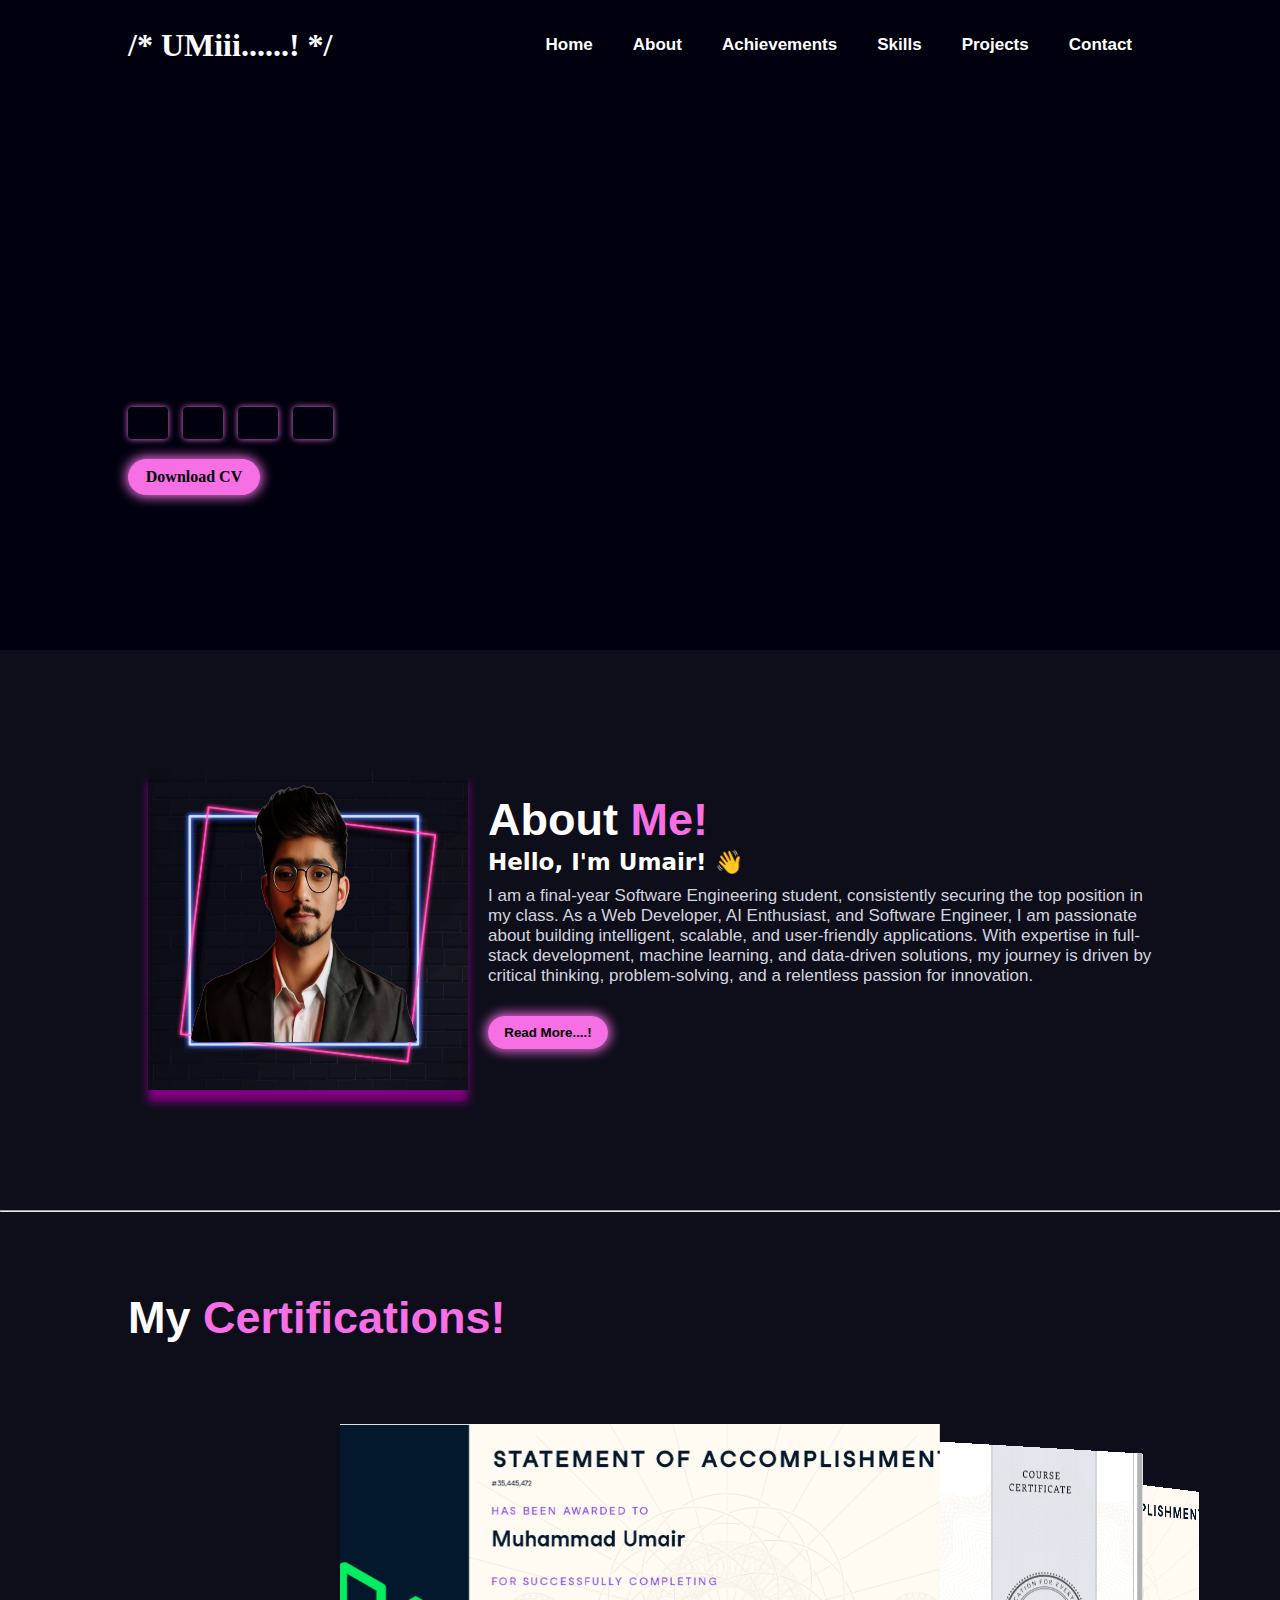
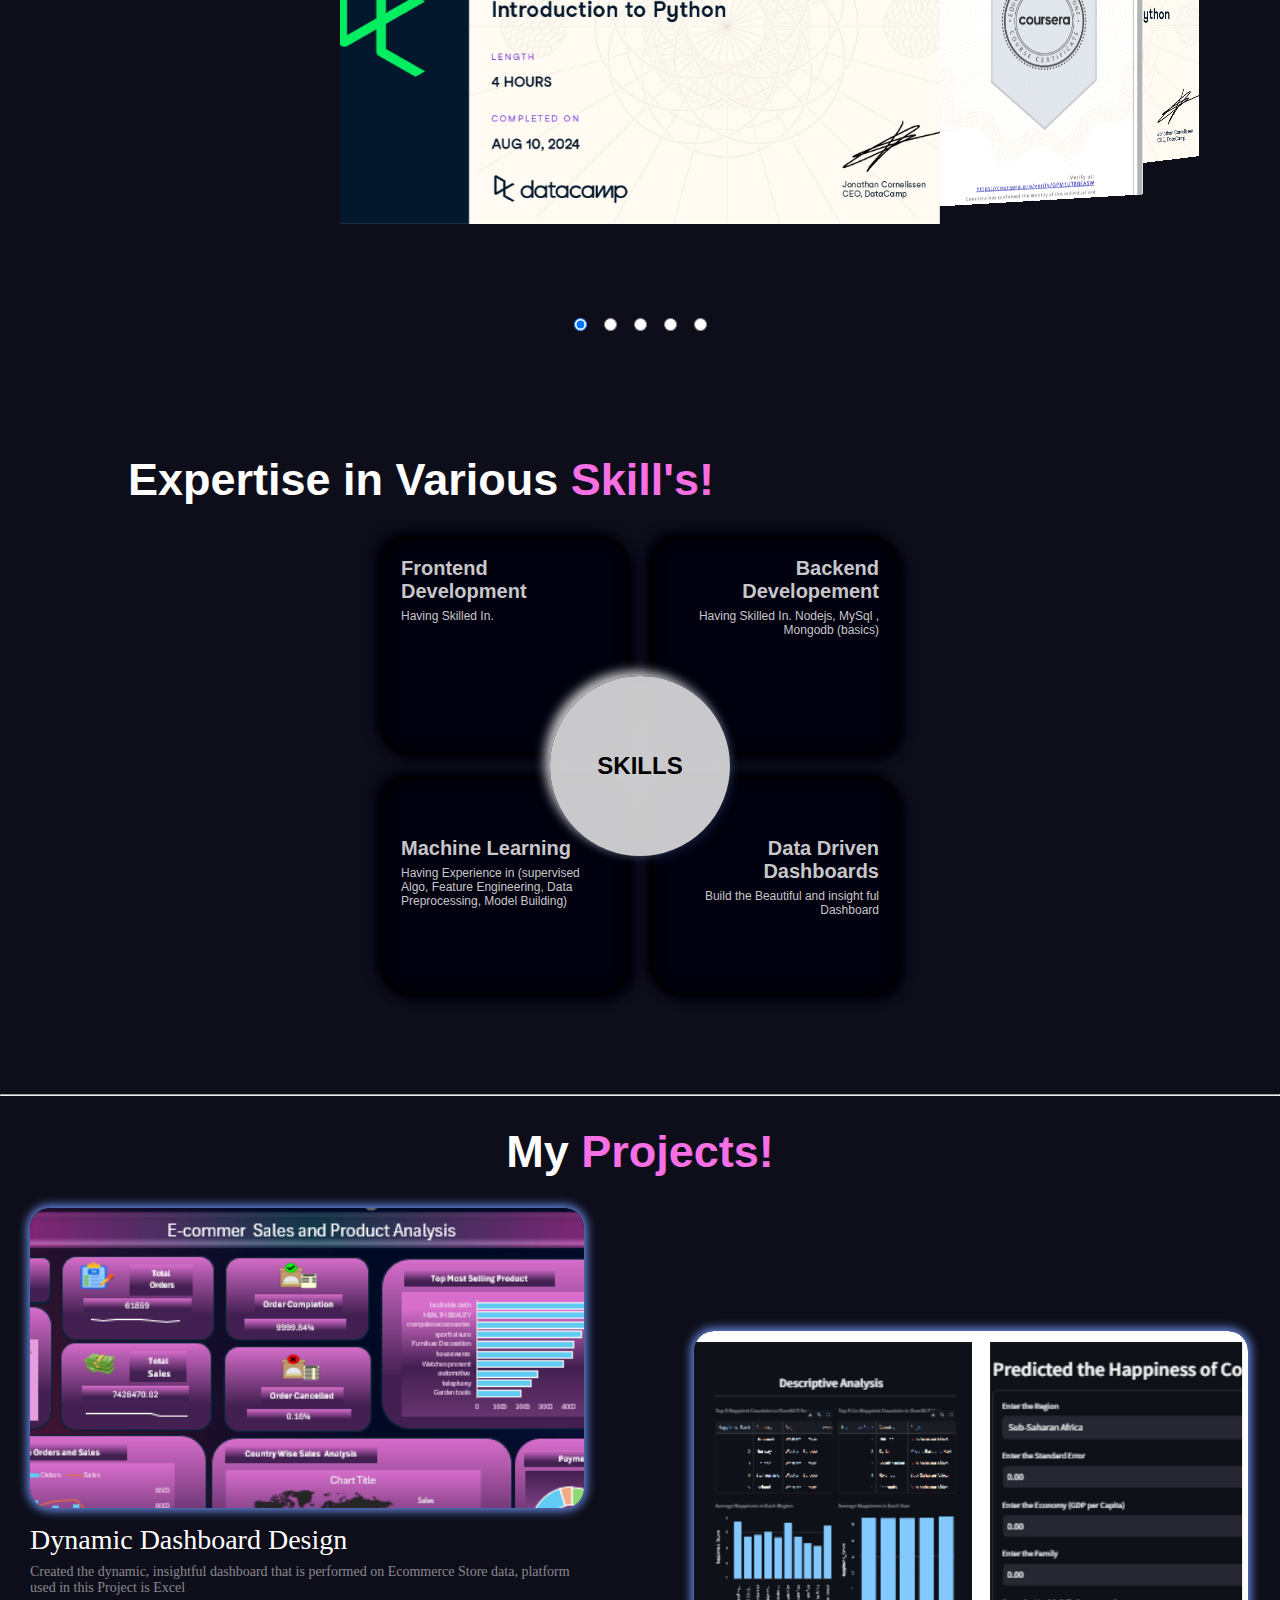
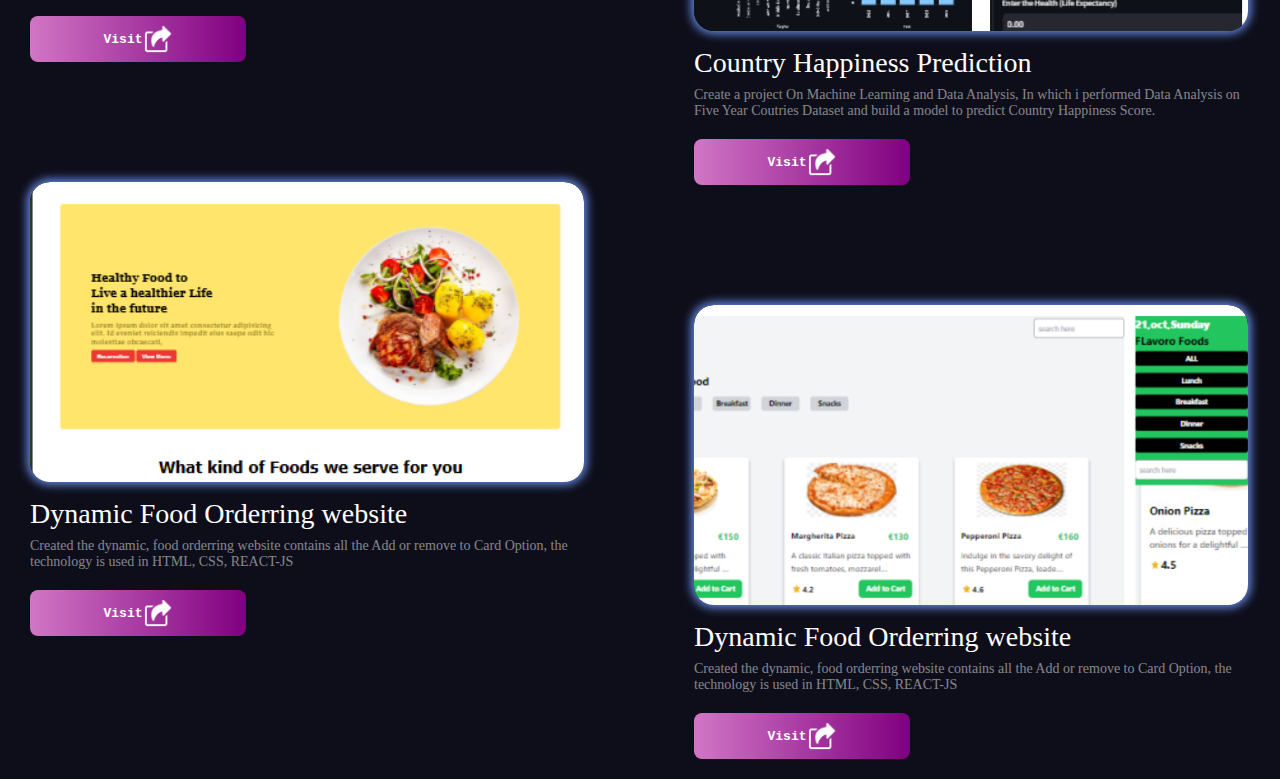
<file: index.html>
<!DOCTYPE html>
<html lang="en">
<head>
    <meta charset="UTF-8">
    <meta name="viewport" content="width=device-width, initial-scale=1.0">
    <title>Document</title>
    <link rel="stylesheet" href="./CSS/Navbar.css">
    <link rel="stylesheet" href="./CSS/Index.css">
    <link rel="stylesheet" href="./CSS/ResponsiveNavbar.css">
    <link rel="stylesheet" href="./CSS/Projects.css">
    <link rel="stylesheet" href="./CSS/Services.css">
    <link rel="stylesheet" href="./CSS/Certificate.css">
    <link rel="stylesheet" href="https://cdnjs.cloudflare.com/ajax/libs/font-awesome/6.4.0/css/all.min.css"
        integrity="sha512-iecdLmaskl7CVkqkXNQ/ZH/XLlvWZOJyj7Yy7tcenmpD1ypASozpmT/E0iPtmFIB46ZmdtAc9eNBvH0H/ZpiBw=="
        crossorigin="anonymous" referrerpolicy="no-referrer" />

</head>

<body>

    <header>
        <nav id="navbar">
            <div id="logo">
                <h1>/* UMiii......! */</h1>
            </div>
            <div class="links">
                <a href="/" style="--i:1;">Home</a>
                <a href="#AboutUS_Section" style="--i:2;">About</a>
                <a href="#certificate" style="--i:3;">Achievements</a>
                <a href="#skills" style="--i:5;">Skills</a>
                <a href="#projects" style="--i:5;">Projects</a>
                <a href="./Contact.html" style="--i:4;">Contact</a>
            </div>
            <div class="hamburgur">
                <div class="line"></div>
                <div class="line"></div>
                <div class="line"></div>
            </div>
        </nav>

    </header>


    <main id="main">
        <div class="container">
            <div class="left">
                <h2 id="name_heading" style="--i:6;">
                    Hello, It's me
                </h2>
                <h1 class="heading">Muhammad Umair</h1>
                <h2 class="subheading" style="--i:8;">I am a <b class="Half_heading_part">Learning Enthusiast</b>
                </h2>
                <p class="para">Hi, I'm Umair, a passionate Web Developer and AI Enthusiast with a strong foundation in machine learning and software engineering. With a deep interest in crafting user-friendly web applications and Crafting an AI Features.</p>
                <div class="social_media_links">

                    <a class="linkedin" href="https://www.linkedin.com/in/muhammad-umair-649a43297/"><img
                            src="./Images/Linkedin.png" alt="" srcset=""> </a>

                    <a href="https://www.facebook.com/umair.jatt.9210256" class="linkedin"><img src="./Images/facebook (1).png" alt="" srcset="" c> </a>

                    <a href="https://github.com/umiii-786" class="linkedin"><img src="./Images/github.png" alt=""
                            srcset=""> </a>

                    <a href="https://www.instagram.com/umiiijatt_3355/" class="linkedin"><img src="./Images/instagram.png" alt="" srcset=""> </a>
                </div>
                <a class="btn" download href="./Images/updated Resume.pdf">Download CV</a>
            </div>
            <div class="right">
                <img src="./Images/5949703.jpg" id="shape1">
                <!-- <img src="./Images/pentagonalBorderCyan-removebg-preview.png"class="shape" id="shape1"> -->
                <img src="./Images/itself1.png" alt="" id="itself2">
            </div>
        </div>
    </main>
   
    <section id="AboutUS_Section">
       
        <div class="container">
            <div class="right">
                <!-- <img src="./Images/pentagonalcyan-removebg-preview.png" > -->
                <img src="./Images/fr.jpg" alt="" class="shape">
                <img src="./Images/itself1.png" id="itself">
            </div>
            
            <div class="left">
                <h1 class="heading" id="aboutHeading">About <strong class="Half_heading_part">Me!</strong></h1>
                <h3 class="subheading">Hello, I'm Umair! 👋</h3>
                <p class="para">
                    I am a final-year Software Engineering student, consistently securing the top position in my class. As a Web Developer, AI Enthusiast, and Software Engineer, I am passionate about building intelligent, scalable, and user-friendly applications.

                    With expertise in full-stack development, machine learning, and data-driven solutions, my journey is driven by critical thinking, problem-solving, and a relentless passion for innovation.
   
                    <div class="AboutList_option">

                  
                    <strong class="Half_heading_part aboutlist_head" style="display: block;">What I Do:</strong>
                    <ol class="Aboutlist">
                       <li>🚀 Turning ideas into reality through code</li>
                       <li>💡 Blending AI with web development for smarter applications</li>
                       <li>📊 Analyzing data, solving problems, and optimizing performance</li>
                    </ol>
                </div>
                    </p>
                <button class="btn" onclick="Readmore(this)">Read More....!</button>
            </div>
        </div>
    </section>

    <hr>
    <section class="certificate_section" id="certificate">
        <h1 class="heading certificate_Heading">My <strong class="Half_heading_part">Certifications!</strong></h1>
        <div class="certification">


            <input type="radio" name="position" checked />
            <input type="radio" name="position" />
            <input type="radio" name="position" />
            <input type="radio" name="position" />
            <input type="radio" name="position" />
            <main id="carousel">
                <div class="item">
                    <img src="./Images/certifications/python.jpg" alt="">
                </div>
                <div class="item">
                    <img src="./Images/certifications/AI Essential.jpg" alt="">
                </div>
                <div class="item">
                    <img src="./Images/certifications/EDA certificate.jpg" alt="">
                </div>
                <div class="item">
                    <img src="./Images/certifications/HighTechCertificates.jpg" alt="">
                </div>
                <div class="item">
                    <img src="./Images/certifications/award .jpg" alt="">
                </div>
                <main>

        </div>
    </section>

    <!-- <hr> -->
    <section class="Skills_section" id="skills">
        <h1 class="heading skillheading">Expertise in Various <strong class="Half_heading_part">Skill's!</strong>
        </h1>
        <div class="skills">
            <div class="each html">
                <div class="box">
                    <div class="content">
                        <h2>Frontend Development</h2>
                        <p>Having Skilled In.</p>
                        <i class="fa-brands fa-html5"></i>
                        <i class="fa-brands fa-css3"></i>
                        <i class="fa-brands fa-react"></i>
                        <i class="fa-brands fa-js"></i>
                    </div>
                </div>
            </div>
            <div class="each css">
                <div class="box">
                    <div class="content">
                        <h2>Backend Developement</h2>
                        <p>Having Skilled In.
                            Nodejs, MySql , Mongodb (basics)
                        </p>
                        <i class="fa-brands fa-node"></i>
                        <i class="fa-solid fa-database"></i>

                    </div>
                </div>
            </div>
            <div class="center">
                <div class="box">
                    <h2>SKILLS</h2>
                </div>
            </div>
            <div class="each js">
                <div class="box">
                    <div class="content">
                        <i class="fa-brands fa-steam"></i>
                        <i class="fa-brands fa-python"></i>
                        <h2>Machine Learning</h2>
                        <p>Having Experience in (supervised Algo, Feature Engineering, Data Preprocessing, Model
                            Building) </p>
                    </div>
                </div>
            </div>
            <div class="each ng">
                <div class="box">
                    <div class="content">
                        <i class="fa-brands fa-dashcube"></i>
                        <h2>Data Driven Dashboards</h2>
                        <p>Build the Beautiful and insight ful Dashboard</p>
                    </div>
                </div>
            </div>
        </div>

    </section>
    <hr>
    <section class="project_section" id="projects">
        <h1 class="heading">My <strong class="Half_heading_part">Projects!</strong></h1>
        <div class="projects">

            <div class="project">
                <figure class="project__image">
                    <img src="./Images/dashboardpic.png" alt="Placeholder alt text" />
                </figure>
                <div class="project__details">
                    <div class="project__title">
                        <p>Dynamic Dashboard Design</p>
                    </div>
                    <div class="project__description">
                        <p>
                           Created the dynamic, insightful dashboard that is performed on Ecommerce Store data, 
                        platform used in this Project is Excel</p>

                    </div>
                    <div class="project-btn">
<!-- 
                        <a href="#" class="github">
                            <svg width="30" height="30" viewBox="0 0 30 30" fill="none"
                                xmlns="http://www.w3.org/2000/svg">
                                <path
                                    d="M15 0C6.7125 0 0 6.7125 0 15C0 21.6375 4.29375 27.2438 10.2562 29.2313C11.0062 29.3625 11.2875 28.9125 11.2875 28.5188C11.2875 28.1625 11.2688 26.9813 11.2688 25.725C7.5 26.4188 6.525 24.8062 6.225 23.9625C6.05625 23.5312 5.325 22.2 4.6875 21.8437C4.1625 21.5625 3.4125 20.8687 4.66875 20.85C5.85 20.8312 6.69375 21.9375 6.975 22.3875C8.325 24.6562 10.4813 24.0188 11.3438 23.625C11.475 22.65 11.8687 21.9937 12.3 21.6187C8.9625 21.2437 5.475 19.95 5.475 14.2125C5.475 12.5812 6.05625 11.2312 7.0125 10.1812C6.8625 9.80625 6.3375 8.26875 7.1625 6.20625C7.1625 6.20625 8.41875 5.8125 11.2875 7.74375C12.4875 7.40625 13.7625 7.2375 15.0375 7.2375C16.3125 7.2375 17.5875 7.40625 18.7875 7.74375C21.6563 5.79375 22.9125 6.20625 22.9125 6.20625C23.7375 8.26875 23.2125 9.80625 23.0625 10.1812C24.0188 11.2312 24.6 12.5625 24.6 14.2125C24.6 19.9687 21.0938 21.2437 17.7563 21.6187C18.3 22.0875 18.7688 22.9875 18.7688 24.3938C18.7688 26.4 18.75 28.0125 18.75 28.5188C18.75 28.9125 19.0313 29.3813 19.7813 29.2313C22.7592 28.2262 25.3469 26.3125 27.18 23.7595C29.0132 21.2066 29.9995 18.1429 30 15C30 6.7125 23.2875 0 15 0Z"
                                    fill="#F5F5F5" />
                            </svg>
                        </a> -->
                        <a href="#" class="site">
                            Visit <img src="./Images/redirecticon1.png" alt="" srcset=""  width="30" height="30" >
                                                   </a>
                    </div>
                </div>


            </div>

            <div class="project">
                <figure class="project__image">
                    <img src="./Images/happinessproject.jpg" alt="Placeholder alt text" />
                </figure>
                <div class="project__details">
                    <div class="project__title">
                        <p>Country Happiness Prediction</p>
                    </div>

                           <div class="project__description">
                        <p>
                           Create a project On Machine Learning and Data Analysis, In which i performed Data Analysis on Five Year Coutries Dataset and build a model to predict Country Happiness Score.  </p>

                    </div>

                    <div class="project-btn">
                        <a href="https://countrieshappinesspredict-bundoezvexvyh4wbaz2ekm.streamlit.app/" class="site">
                            Visit <img src="./Images/redirecticon1.png" alt="" srcset=""  width="30" height="30" >
                        </a>
                    </div>

                </div>


            </div>


                 
            <div class="project">
                <figure class="project__image">
                    <img src="./Images/project4.png" alt="Placeholder alt text" />
                </figure>
                <div class="project__details">
                    <div class="project__title">
                        <p>Dynamic Food Orderring website</p>
                    </div>
                    <div class="project__description">
                        <p>
                           Created the dynamic, food orderring website contains all the Add or remove to Card Option, the technology is used in HTML, CSS, REACT-JS</p>

                    </div>
                    <div class="project-btn">

                        <!-- <a href="" class="github">
                            <svg width="30" height="30" viewBox="0 0 30 30" fill="none"
                                xmlns="http://www.w3.org/2000/svg">
                                <path
                                    d="M15 0C6.7125 0 0 6.7125 0 15C0 21.6375 4.29375 27.2438 10.2562 29.2313C11.0062 29.3625 11.2875 28.9125 11.2875 28.5188C11.2875 28.1625 11.2688 26.9813 11.2688 25.725C7.5 26.4188 6.525 24.8062 6.225 23.9625C6.05625 23.5312 5.325 22.2 4.6875 21.8437C4.1625 21.5625 3.4125 20.8687 4.66875 20.85C5.85 20.8312 6.69375 21.9375 6.975 22.3875C8.325 24.6562 10.4813 24.0188 11.3438 23.625C11.475 22.65 11.8687 21.9937 12.3 21.6187C8.9625 21.2437 5.475 19.95 5.475 14.2125C5.475 12.5812 6.05625 11.2312 7.0125 10.1812C6.8625 9.80625 6.3375 8.26875 7.1625 6.20625C7.1625 6.20625 8.41875 5.8125 11.2875 7.74375C12.4875 7.40625 13.7625 7.2375 15.0375 7.2375C16.3125 7.2375 17.5875 7.40625 18.7875 7.74375C21.6563 5.79375 22.9125 6.20625 22.9125 6.20625C23.7375 8.26875 23.2125 9.80625 23.0625 10.1812C24.0188 11.2312 24.6 12.5625 24.6 14.2125C24.6 19.9687 21.0938 21.2437 17.7563 21.6187C18.3 22.0875 18.7688 22.9875 18.7688 24.3938C18.7688 26.4 18.75 28.0125 18.75 28.5188C18.75 28.9125 19.0313 29.3813 19.7813 29.2313C22.7592 28.2262 25.3469 26.3125 27.18 23.7595C29.0132 21.2066 29.9995 18.1429 30 15C30 6.7125 23.2875 0 15 0Z"
                                    fill="#F5F5F5" />
                            </svg>
                        </a> -->
                        <a href="https://umiii-786.github.io/Restaurent-website-using-Core-Coding-/" class="site">
                            Visit <img src="./Images/redirecticon1.png" alt="" srcset=""  width="30" height="30" >
                            <!-- <svg width="30" height="30" viewBox="0 0 30 30" fill="none"
                                xmlns="http://www.w3.org/2000/svg">
                                <path
                                    d="M9.92497 18.1374C9.14997 17.8499 8.46247 17.2874 8.02497 16.4874C7.02497 14.6624 7.63747 12.2874 9.41247 11.1874L12.3375 9.37485C14.1 8.27485 16.375 8.87483 17.375 10.6873C18.375 12.5124 17.7625 14.8874 15.9875 15.9874L15.6 16.2624"
                                    stroke="#CCCCCC" stroke-width="1.5" stroke-linecap="round"
                                    stroke-linejoin="round" />
                                <path
                                    d="M20.1375 11.8124C20.9125 12.0999 21.6 12.6624 22.0375 13.4624C23.0375 15.2874 22.425 17.6624 20.65 18.7624L17.7249 20.5749C15.9624 21.6749 13.6874 21.0749 12.6874 19.2624C11.6874 17.4374 12.2999 15.0625 14.0749 13.9625L14.4625 13.6875"
                                    stroke="#CCCCCC" stroke-width="1.5" stroke-linecap="round"
                                    stroke-linejoin="round" />
                                <path
                                    d="M15 27.5C21.9035 27.5 27.5 21.9035 27.5 15C27.5 8.09644 21.9035 2.5 15 2.5C8.09644 2.5 2.5 8.09644 2.5 15C2.5 21.9035 8.09644 27.5 15 27.5Z"
                                    stroke="#CCCCCC" stroke-width="1.5" stroke-linecap="round"
                                    stroke-linejoin="round" />
                            </svg> -->

                        </a>
                    </div>
                </div>


            </div>
            
            <div class="project">
                <figure class="project__image">
                    <img src="./Images/project3.jpg" alt="Placeholder alt text" />
                </figure>
                <div class="project__details">
                    <div class="project__title">
                        <p>Dynamic Food Orderring website</p>
                    </div>
                    <div class="project__description">
                        <p>
                           Created the dynamic, food orderring website contains all the Add or remove to Card Option, the technology is used in HTML, CSS, REACT-JS</p>

                    </div>
                    <div class="project-btn">

                        <!-- <a href="#" class="github">
                            <svg width="30" height="30" viewBox="0 0 30 30" fill="none"
                                xmlns="http://www.w3.org/2000/svg">
                                <path
                                    d="M15 0C6.7125 0 0 6.7125 0 15C0 21.6375 4.29375 27.2438 10.2562 29.2313C11.0062 29.3625 11.2875 28.9125 11.2875 28.5188C11.2875 28.1625 11.2688 26.9813 11.2688 25.725C7.5 26.4188 6.525 24.8062 6.225 23.9625C6.05625 23.5312 5.325 22.2 4.6875 21.8437C4.1625 21.5625 3.4125 20.8687 4.66875 20.85C5.85 20.8312 6.69375 21.9375 6.975 22.3875C8.325 24.6562 10.4813 24.0188 11.3438 23.625C11.475 22.65 11.8687 21.9937 12.3 21.6187C8.9625 21.2437 5.475 19.95 5.475 14.2125C5.475 12.5812 6.05625 11.2312 7.0125 10.1812C6.8625 9.80625 6.3375 8.26875 7.1625 6.20625C7.1625 6.20625 8.41875 5.8125 11.2875 7.74375C12.4875 7.40625 13.7625 7.2375 15.0375 7.2375C16.3125 7.2375 17.5875 7.40625 18.7875 7.74375C21.6563 5.79375 22.9125 6.20625 22.9125 6.20625C23.7375 8.26875 23.2125 9.80625 23.0625 10.1812C24.0188 11.2312 24.6 12.5625 24.6 14.2125C24.6 19.9687 21.0938 21.2437 17.7563 21.6187C18.3 22.0875 18.7688 22.9875 18.7688 24.3938C18.7688 26.4 18.75 28.0125 18.75 28.5188C18.75 28.9125 19.0313 29.3813 19.7813 29.2313C22.7592 28.2262 25.3469 26.3125 27.18 23.7595C29.0132 21.2066 29.9995 18.1429 30 15C30 6.7125 23.2875 0 15 0Z"
                                    fill="#F5F5F5" />
                            </svg>
                        </a> -->
                        <a href="https://umiii-786.github.io/Foods/" class="site">
                            Visit <img src="./Images/redirecticon1.png" alt="" srcset=""  width="30" height="30" >
                            <!-- <svg width="30" height="30" viewBox="0 0 30 30" fill="none"
                                xmlns="http://www.w3.org/2000/svg">
                                <path
                                    d="M9.92497 18.1374C9.14997 17.8499 8.46247 17.2874 8.02497 16.4874C7.02497 14.6624 7.63747 12.2874 9.41247 11.1874L12.3375 9.37485C14.1 8.27485 16.375 8.87483 17.375 10.6873C18.375 12.5124 17.7625 14.8874 15.9875 15.9874L15.6 16.2624"
                                    stroke="#CCCCCC" stroke-width="1.5" stroke-linecap="round"
                                    stroke-linejoin="round" />
                                <path
                                    d="M20.1375 11.8124C20.9125 12.0999 21.6 12.6624 22.0375 13.4624C23.0375 15.2874 22.425 17.6624 20.65 18.7624L17.7249 20.5749C15.9624 21.6749 13.6874 21.0749 12.6874 19.2624C11.6874 17.4374 12.2999 15.0625 14.0749 13.9625L14.4625 13.6875"
                                    stroke="#CCCCCC" stroke-width="1.5" stroke-linecap="round"
                                    stroke-linejoin="round" />
                                <path
                                    d="M15 27.5C21.9035 27.5 27.5 21.9035 27.5 15C27.5 8.09644 21.9035 2.5 15 2.5C8.09644 2.5 2.5 8.09644 2.5 15C2.5 21.9035 8.09644 27.5 15 27.5Z"
                                    stroke="#CCCCCC" stroke-width="1.5" stroke-linecap="round"
                                    stroke-linejoin="round" />
                            </svg> -->

                        </a>
                    </div>
                </div>


            </div>
        </div>

    </section>

</body>
<script>
  
</script>
<script src="./Navbar.js"></script>
<script src="./projectEffect.js"></script>

</html>
</file>
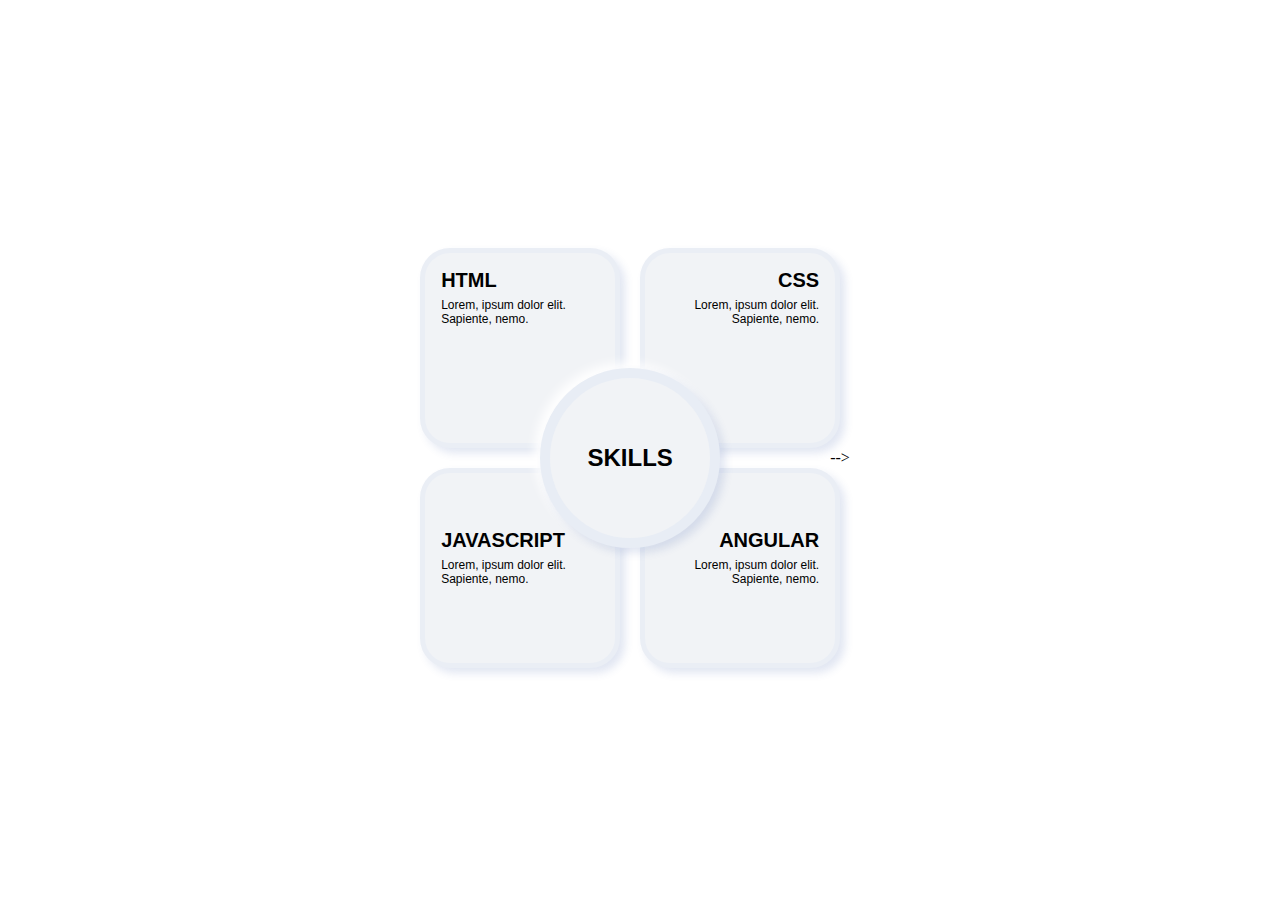
<file: check.html>
<!DOCTYPE html>
<html lang="en">
<head>
  <meta charset="UTF-8">
  <meta name="viewport" content="width=device-width, initial-scale=1.0">
  <title>Document</title>
  <style>
    body {
  display: flex;
  justify-content: center;
  align-items: center;
  height: 100vh;
}

.skills {
  display: grid;
  grid-template-columns: repeat(2, 1fr);
  width: 400px;
  gap: 20px;
  position: relative;
  justify-content: center;
  align-items: center;
  transition: 1s;
}

.each {
  background: #f1f3f6;
  box-shadow: inset 0 0 5px rgba(55, 84, 170, 0),
    inset 0 0 10px rgba(255, 255, 255, 0), 5px 5px 9px rgba(55, 84, 170, 0.15),
    -5px -5px 11px white, inset 0px 0px 2px rgba(255, 255, 255, 0.2);
  transition: box-shadow 0.2s ease-in-out;
  height: 190px;
  width: 190px;
  border-radius: 30px;
  font-family: Arial, Helvetica, sans-serif;
  border: 5px solid #eaeef5;
}

.skills:hover .each {
  box-shadow: inset 4px 4px 7px rgba(55, 84, 170, 0.15),
    inset -4px -4px 10px white, 0px 0px 2px rgba(255, 255, 255, 0.2);
  transition: box-shadow 0.2s ease-in-out;
}

.each .box {
  padding: 16px;
}

.css .box {
  text-align: right;
}

.js .box {
  margin-top: 40px;
}

.ng .box {
  margin-top: 40px;
  text-align: right;
}

.each .box .content h2 {
  font-size: 20px;
  margin-top: 0;
  margin-bottom: 6px;
}

.each .box .content p {
  font-size: 12px;
  margin: 0;
}

.html .box .content i {
  margin-top: 40px;
}

.css .box .content i {
  font-size: 30px;
  margin-left: 100px;
  margin-top: 40px;
}

.js .box .content i {
  margin-bottom: 20px;
}

.ng .box .content i {
  margin-bottom: 20px;
}

.each .box .content i {
  font-size: 30px;
}

.center {
  position: absolute;
  height: 160px;
  width: 160px;
  background: #f1f3f6;
  top: 50%;
  left: 50%;
  transform: translate(-50%, -50%);
  border-radius: 50%;
  border-radius: 108px;
  box-shadow: inset 0 0 5px rgba(55, 84, 170, 0),
    inset 0 0 10px rgba(255, 255, 255, 0), 5px 5px 9px rgba(55, 84, 170, 0.15),
    -5px -5px 11px white, inset 0px 0px 2px rgba(255, 255, 255, 0.2);
  transition: box-shadow 0.2s ease-in-out;
  border: 10px solid #e8edf5;
}

.center .box {
  display: flex;
  justify-content: center;
  align-items: center;
  height: 100%;
  font-family: Arial, Helvetica, sans-serif;
}

  </style>
</head>
<body>
  <meta name="author" content="Joydip Paul">
<meta name="description" content="Code snippets and creative web designs by Joydip Paul.">

<link rel="stylesheet" href="https://cdnjs.cloudflare.com/ajax/libs/font-awesome/6.4.0/css/all.min.css" integrity="sha512-iecdLmaskl7CVkqkXNQ/ZH/XLlvWZOJyj7Yy7tcenmpD1ypASozpmT/E0iPtmFIB46ZmdtAc9eNBvH0H/ZpiBw==" crossorigin="anonymous" referrerpolicy="no-referrer" />
<div class="skills">
  <div class="each html">
    <div class="box">
      <div class="content">
        <h2>HTML</h2>
        <p>Lorem, ipsum dolor elit. Sapiente, nemo.</p>
        <i class="fa-brands fa-html5"></i>
      </div>
    </div>
  </div>
  <div class="each css">
    <div class="box">
      <div class="content">
        <h2>CSS</h2>
        <p>Lorem, ipsum dolor elit. Sapiente, nemo.</p>
        <i class="fa-brands fa-css3"></i>
      </div>
    </div>
  </div>
  <div class="center">
    <div class="box">
      <h2>SKILLS</h2>
    </div>
  </div>
  <div class="each js">
    <div class="box">
      <div class="content">
        <i class="fa-brands fa-js"></i>
        <h2>JAVASCRIPT</h2>
        <p>Lorem, ipsum dolor elit. Sapiente, nemo.</p>
      </div>
    </div>
  </div>
  <div class="each ng">
    <div class="box">
      <div class="content">
        <i class="fa-brands fa-angular"></i>
        <h2>ANGULAR</h2>
        <p>Lorem, ipsum dolor elit. Sapiente, nemo.</p>
      </div>
    </div>
  </div>
</div>
</body>
</html>



<!-- <!DOCTYPE html>
<html lang="en">

<head>
  <meta charset="UTF-8">
  <meta name="viewport" content="width=device-width, initial-scale=1.0">
  <title>Document</title>
  <style>
    @import url("https://fonts.googleapis.com/css?family=Lato:400,400i,700");

    body {
      font-family: "Lato", sans-serif;
      background: #181818;
      padding: 50px 0;
      cursor: crosshair;
    }

    /* .cursor {
  position: fixed;
  left: 0;
  top: 0;
  width: 100%;
  height: 100%;
  pointer-events: none;
  z-index: 9;
}

.cursor__circle {
  display: flex;
  align-items: center;
  position: absolute;
  width: 20px;
  height: 20px;
  background: white;
  border-radius: 50%;
}
.cursor__circle::before {
  content: "";
  position: absolute;
  left: 50%;
  top: 50%;
  width: var(--width);
  height: 28px;
  background: #fff;
  transform: translate(-50%, -50%);
  border-radius: 12px;
  opacity: 0;
  visibility: hidden;
  transition: opacity 0.3s ease, visibiluty 0.3s ease;
}

.cursor__circle.cursor__circle--active::before {
  opacity: 1;
  visibility: visible;
}

.cursor__text {
  position: absolute;
  transform: translate(-50%, -50%);
  left: 50%;
  top: 50%;
  opacity: 0;
  visibility: hidden;
  width: var(--width);
  overflow: hidden;
}

.cursor__text p {
  font-weight: 700;
  text-transform: uppercase;
  will-change: transform;
  margin: 0;
} */

    /* .cursor__circle.cursor__circle--active .cursor__text {
  opacity: 1;
  visibility: visible;
  transition-delay: 0.15s;
}

.cursor__circle.cursor__circle--active .cursor__text p {
  animation: animateProjectName 1.5s linear infinite;
}

@keyframes animateProjectName {
  from {
    transform: translateX(100%);
  }
  to {
    transform: translateX(-100%);
  }
} */


    .projects {
      display: flex;
      flex-direction: column;
      row-gap: 50px;
      margin: 0 16px;
      place-self: start;
    }

    @media (min-width: 768px) {
      .projects {
        display: grid;
        grid-template-columns: repeat(2, 1fr);
        column-gap: 16px;
      }
    }

    @media (min-width: 1024px) {
      .projects {
        column-gap: 48px;
        row-gap: 100px;
        margin: 0 48px;
      }
    }

    @media (min-width: 1440px) {
      .projects {
        column-gap: 200px;
        margin: 0 100px;
      }
    }

    .project {
      display: flex;
      flex-direction: column;
      text-decoration: none;
      cursor: none;
      transition: transform 0.35s cubic-bezier(0.56, 0.42, 0.28, 0.95), opacity 0.15s ease;
    }

    @media (min-width: 768px) {
      .project:nth-child(2) {
        margin-top: 20%;
      }

      .project:nth-child(3) {
        margin-top: -20%;
      }
    }

    .project__image {
      display: flex;
      align-items: flex-start;
      margin: 0 0 16px;
      overflow: hidden;
      background: #202020;
      border-radius: 20px;
      transition: border-radius 0.5s cubic-bezier(0.56, 0.42, 0.28, 0.95);
      height: 300px;
    }

    .project__image img {
      aspect-ratio: 1;
      width: 100%;
      height: auto;
      border-radius: inherit;
      object-fit: cover;
      opacity: 0;
      transition: transform 0.8s cubic-bezier(0.56, 0.42, 0.28, 0.95);
    }

    .project__title,
    .project__description {
      width: fit-content;
      overflow: hidden;
    }

    .project__title p {
      color: #fff;
      font-size: 28px;
      font-weight: 500;
      margin: 0 0 8px;
      transition: transform 0.3s cubic-bezier(0.56, 0.42, 0.28, 0.95) 0.2s;
    }

    .project__description p {
      font-size: 14px;
      color: rgba(255, 255, 255, 0.5);
      margin: 0;
      transition: transform 0.4s cubic-bezier(0.56, 0.42, 0.28, 0.95);
    }

    .project.project--hovered .project__title p,
    .project.project--hovered .project__description p {
      transform: translateY(150%);
    }

    .projects.projects--hovered .project:not(.project--hovered) {
      transform: scale(0.87);
      opacity: 0.4;
    }

    .project.project--hovered .project__image {
      height: 400px;
      border-radius: 50%;
    }

    .project.project--hovered .project__image img {
      transform: scale(1.12);
    }

    .project-btn {
      display: flex;
      gap: 1rem;
      margin: 20px 0px;
    }

    .project-btn a {
      flex: 1;
      display: flex;
      align-items: center;
      justify-content: center;
      padding: .5rem;
      border-radius: .5rem;
    }

    .project-btn a svg {
      width: 1.5rem;
      height: 1.5rem;
    }

    .github {
      background: #333333;
    }

    .site {
      background: linear-gradient(90deg, #602DFF 0%, #170055 100%);
    }
  </style>
</head>

<body>

  <section class="projects">
  
    <div class="project">
      <figure class="project__image">
        <img
          src="https://images.unsplash.com/photo-1677926405168-fa86268b7295?crop=entropy&cs=tinysrgb&fm=jpg&ixid=MnwzMjM4NDZ8MHwxfHJhbmRvbXx8fHx8fHx8fDE2Nzg2MjkwNTk&ixlib=rb-4.0.3&q=20"
          alt="Placeholder alt text" />
      </figure>
      <div class="project__details">
        <div class="project__title">
          <p>Creative Title</p>
        </div>
        <div class="project__description">
          <p>
            Lorem ipsum dolor sit amet, consectetur adipiscing elit. Duis eget laoreet nibh. Nunc sollicitudin consequat
            facilisis.</p>

          </div>
          <div class="project-btn">
          
            <a href="#" class="github">
              <svg width="30" height="30" viewBox="0 0 30 30" fill="none" xmlns="http://www.w3.org/2000/svg">
                <path
                  d="M15 0C6.7125 0 0 6.7125 0 15C0 21.6375 4.29375 27.2438 10.2562 29.2313C11.0062 29.3625 11.2875 28.9125 11.2875 28.5188C11.2875 28.1625 11.2688 26.9813 11.2688 25.725C7.5 26.4188 6.525 24.8062 6.225 23.9625C6.05625 23.5312 5.325 22.2 4.6875 21.8437C4.1625 21.5625 3.4125 20.8687 4.66875 20.85C5.85 20.8312 6.69375 21.9375 6.975 22.3875C8.325 24.6562 10.4813 24.0188 11.3438 23.625C11.475 22.65 11.8687 21.9937 12.3 21.6187C8.9625 21.2437 5.475 19.95 5.475 14.2125C5.475 12.5812 6.05625 11.2312 7.0125 10.1812C6.8625 9.80625 6.3375 8.26875 7.1625 6.20625C7.1625 6.20625 8.41875 5.8125 11.2875 7.74375C12.4875 7.40625 13.7625 7.2375 15.0375 7.2375C16.3125 7.2375 17.5875 7.40625 18.7875 7.74375C21.6563 5.79375 22.9125 6.20625 22.9125 6.20625C23.7375 8.26875 23.2125 9.80625 23.0625 10.1812C24.0188 11.2312 24.6 12.5625 24.6 14.2125C24.6 19.9687 21.0938 21.2437 17.7563 21.6187C18.3 22.0875 18.7688 22.9875 18.7688 24.3938C18.7688 26.4 18.75 28.0125 18.75 28.5188C18.75 28.9125 19.0313 29.3813 19.7813 29.2313C22.7592 28.2262 25.3469 26.3125 27.18 23.7595C29.0132 21.2066 29.9995 18.1429 30 15C30 6.7125 23.2875 0 15 0Z"
                  fill="#F5F5F5" />
              </svg>
            </a>
            <a href="#" class="site">
              <svg width="30" height="30" viewBox="0 0 30 30" fill="none" xmlns="http://www.w3.org/2000/svg">
                <path
                  d="M9.92497 18.1374C9.14997 17.8499 8.46247 17.2874 8.02497 16.4874C7.02497 14.6624 7.63747 12.2874 9.41247 11.1874L12.3375 9.37485C14.1 8.27485 16.375 8.87483 17.375 10.6873C18.375 12.5124 17.7625 14.8874 15.9875 15.9874L15.6 16.2624"
                  stroke="#CCCCCC" stroke-width="1.5" stroke-linecap="round" stroke-linejoin="round" />
                <path
                  d="M20.1375 11.8124C20.9125 12.0999 21.6 12.6624 22.0375 13.4624C23.0375 15.2874 22.425 17.6624 20.65 18.7624L17.7249 20.5749C15.9624 21.6749 13.6874 21.0749 12.6874 19.2624C11.6874 17.4374 12.2999 15.0625 14.0749 13.9625L14.4625 13.6875"
                  stroke="#CCCCCC" stroke-width="1.5" stroke-linecap="round" stroke-linejoin="round" />
                <path
                  d="M15 27.5C21.9035 27.5 27.5 21.9035 27.5 15C27.5 8.09644 21.9035 2.5 15 2.5C8.09644 2.5 2.5 8.09644 2.5 15C2.5 21.9035 8.09644 27.5 15 27.5Z"
                  stroke="#CCCCCC" stroke-width="1.5" stroke-linecap="round" stroke-linejoin="round" />
              </svg>
    
            </a>
          </div>
      </div>
    

    </div>
  </section>

  <script>
    console.clear();

    const projectShowcase = document.querySelector(".projects");
    const projects = projectShowcase.querySelectorAll(".project");
    const images = projectShowcase.querySelectorAll("img");

    document.addEventListener("DOMContentLoaded", () => {
      
      projects.forEach((currentProject) => {
        const title = currentProject.querySelector(".project__title");

        currentProject.addEventListener("mouseover", () => {
          projectShowcase.classList.add("projects--hovered");
          projects.forEach((project) => {
            if (project.classList.contains("project--hovered")) {
              project.classList.remove("project--hovered");
            }
            if (project == currentProject) {
              currentProject.classList.add("project--hovered");
            }
          });
        });

        currentProject.addEventListener("mouseleave", () => {
          projectShowcase.classList.remove("projects--hovered");
          currentProject.classList.remove("project--hovered");
          cursor.classList.remove("cursor__circle--active");
          cursorText.innerText = "";
        });
      });
    });

  </script>

</body>

</html>



<!-- <!DOCTYPE html>
<html lang="en">
<head>
  <meta charset="UTF-8">
  <meta name="viewport" content="width=device-width, initial-scale=1.0">
  <title>Document</title>
  <style>
    @import url(https://fonts.googleapis.com/css2?family=Rubik:wght@300;400;500;600&display=swap);

*{
  box-sizing: border-box;
  margin: 0;
  padding: 0;
  border: 0;
  outline: none;
}

* {
    font-family: Rubik,sans-serif
}

*,:after,:before {
    box-sizing: border-box
}

html {
    font-size: 16px
}

@media screen and (max-width: 768px) {
    html {
        font-size:15px
    }
}

@media screen and (max-width: 465px) {
    html {
        font-size:14px
    }
}

body{
  background: #202020;
}

.main{
  position: relative;
  display: flex;
  align-items: center;
  justify-content: space-around;
  flex-direction: column;
  width: 100vw;
  min-height: 100vh;
  background: radial-gradient(50% 50% at 50% 50%, #170055 0%, rgba(32, 32, 32, 0) 100%);
}

.main-title{
  color: #CCCCCC;
  font-size: 2.5rem;
  text-align: center;
  max-width: 900px;
}

.title-hero{
  text-decoration: underline;
  color: #602DFF;
}

.project{
  width: 300px;
  display: flex;
  align-items: center;
  justify-content: center;
  flex-direction: column;
  gap: 1rem;
  padding: 1rem;
  border: 1px solid #602DFF;
  border-radius: 1rem;
  background: #252525;
  overflow: hidden;
  margin: 0 -1rem;
  z-index: 10;

}

.project-header{
  color: #ccc;
  display: flex;
  align-items: center;
  justify-content: space-between;
  width: 100%;
}

.project-img{
    border-radius: 1rem;
    height: 150px;
    width: 100%;
    object-fit: cover;
}

.active > span{
  width: 7px;  
  height: 7px;
  display: block;
  border-radius: 50%;
  background: rgb(96, 45, 255);
  display: flex;
  align-items: center;
  justify-content: center;
  position: relative;
}

.active > span::before {
  content: "";
  position: absolute;
  width: 100%;
  height: 100%;
  background-color: inherit;
  border-radius: 50%;
  z-index: 100;
  animation: ripple 1.5s ease-out infinite;
}


@keyframes ripple {
  from {
    opacity: 1;
    transform: scale(0);
  }
  to {
    opacity: 0;
    transform: scale(3);
  }
}


.active{
  display: flex;
  align-items: center;
  justify-content: center;
  gap: .5rem;
}

.projects{
  display: flex;
  align-items: center;
  justify-content: space-around;
  width: 100%;
}
.project-btn{
  width: 100%;
  display: flex;
  gap: 1rem;
}

.project-btn a{
  flex: 1;
  display: flex;
  align-items: center;
  justify-content: center;
  padding: .5rem;
  border-radius: .5rem;
}

.project-btn a svg{
  width: 1.5rem;
  height: 1.5rem;
}

.github{
  background: #333333;
}

.site{
  background: linear-gradient(90deg, #602DFF 0%, #170055 100%);
}

@media screen and (max-width: 900px){
  .project{
    display: none;
  }
  .project-main{
    display: flex;
  }
}

@media screen and (max-width: 320px){
  .project{
    width: 90%;
  }
}
  </style>
</head>
<body>
  <div class="main">
    <h1 class="main-title">
      LET'S DO <span class="title-hero">PERFECT</span> JOBS TOGETHER
    </h1>
    <div class="projects">
      <div class="project">
        <div class="project-header">
          <h3 class="project-title">YKS TARGET</h3>
          <span class="active">
            <span><span><span></span></span></span>
            active
          </span>
        </div>
        <img src="https://images.unsplash.com/photo-1620207418302-439b387441b0?ixlib=rb-4.0.3&ixid=MnwxMjA3fDB8MHxzZWFyY2h8Njh8fGFic3RyYWN0fGVufDB8fDB8fA%3D%3D&auto=format&fit=crop&w=400" alt="" class="project-img">

        <div class="project-btn">
          <a href="#" class="github">
            <svg width="30" height="30" viewBox="0 0 30 30" fill="none" xmlns="http://www.w3.org/2000/svg">
  <path d="M15 0C6.7125 0 0 6.7125 0 15C0 21.6375 4.29375 27.2438 10.2562 29.2313C11.0062 29.3625 11.2875 28.9125 11.2875 28.5188C11.2875 28.1625 11.2688 26.9813 11.2688 25.725C7.5 26.4188 6.525 24.8062 6.225 23.9625C6.05625 23.5312 5.325 22.2 4.6875 21.8437C4.1625 21.5625 3.4125 20.8687 4.66875 20.85C5.85 20.8312 6.69375 21.9375 6.975 22.3875C8.325 24.6562 10.4813 24.0188 11.3438 23.625C11.475 22.65 11.8687 21.9937 12.3 21.6187C8.9625 21.2437 5.475 19.95 5.475 14.2125C5.475 12.5812 6.05625 11.2312 7.0125 10.1812C6.8625 9.80625 6.3375 8.26875 7.1625 6.20625C7.1625 6.20625 8.41875 5.8125 11.2875 7.74375C12.4875 7.40625 13.7625 7.2375 15.0375 7.2375C16.3125 7.2375 17.5875 7.40625 18.7875 7.74375C21.6563 5.79375 22.9125 6.20625 22.9125 6.20625C23.7375 8.26875 23.2125 9.80625 23.0625 10.1812C24.0188 11.2312 24.6 12.5625 24.6 14.2125C24.6 19.9687 21.0938 21.2437 17.7563 21.6187C18.3 22.0875 18.7688 22.9875 18.7688 24.3938C18.7688 26.4 18.75 28.0125 18.75 28.5188C18.75 28.9125 19.0313 29.3813 19.7813 29.2313C22.7592 28.2262 25.3469 26.3125 27.18 23.7595C29.0132 21.2066 29.9995 18.1429 30 15C30 6.7125 23.2875 0 15 0Z" fill="#F5F5F5"/>
  </svg>
          </a>
          <a href="#" class="site">
            <svg width="30" height="30" viewBox="0 0 30 30" fill="none" xmlns="http://www.w3.org/2000/svg">
  <path d="M9.92497 18.1374C9.14997 17.8499 8.46247 17.2874 8.02497 16.4874C7.02497 14.6624 7.63747 12.2874 9.41247 11.1874L12.3375 9.37485C14.1 8.27485 16.375 8.87483 17.375 10.6873C18.375 12.5124 17.7625 14.8874 15.9875 15.9874L15.6 16.2624" stroke="#CCCCCC" stroke-width="1.5" stroke-linecap="round" stroke-linejoin="round"/>
  <path d="M20.1375 11.8124C20.9125 12.0999 21.6 12.6624 22.0375 13.4624C23.0375 15.2874 22.425 17.6624 20.65 18.7624L17.7249 20.5749C15.9624 21.6749 13.6874 21.0749 12.6874 19.2624C11.6874 17.4374 12.2999 15.0625 14.0749 13.9625L14.4625 13.6875" stroke="#CCCCCC" stroke-width="1.5" stroke-linecap="round" stroke-linejoin="round"/>
  <path d="M15 27.5C21.9035 27.5 27.5 21.9035 27.5 15C27.5 8.09644 21.9035 2.5 15 2.5C8.09644 2.5 2.5 8.09644 2.5 15C2.5 21.9035 8.09644 27.5 15 27.5Z" stroke="#CCCCCC" stroke-width="1.5" stroke-linecap="round" stroke-linejoin="round"/>
  </svg>
  
          </a>
        </div>
      </div>

      <div class="project">
        <div class="project-header">
          <h3 class="project-title">YKS TARGET</h3>
          <span class="active">
            <span><span><span></span></span></span>
            active
          </span>
        </div>
        <img src="https://images.unsplash.com/photo-1645680827507-9f392edae51c?ixlib=rb-4.0.3&ixid=MnwxMjA3fDB8MHxzZWFyY2h8Mnx8YXJ0fGVufDB8fDB8fA%3D%3D&auto=format&fit=crop&w=500&q=60" alt="" class="project-img">
        <div class="project-btn">
          <a href="#" class="github">
            <svg width="30" height="30" viewBox="0 0 30 30" fill="none" xmlns="http://www.w3.org/2000/svg">
  <path d="M15 0C6.7125 0 0 6.7125 0 15C0 21.6375 4.29375 27.2438 10.2562 29.2313C11.0062 29.3625 11.2875 28.9125 11.2875 28.5188C11.2875 28.1625 11.2688 26.9813 11.2688 25.725C7.5 26.4188 6.525 24.8062 6.225 23.9625C6.05625 23.5312 5.325 22.2 4.6875 21.8437C4.1625 21.5625 3.4125 20.8687 4.66875 20.85C5.85 20.8312 6.69375 21.9375 6.975 22.3875C8.325 24.6562 10.4813 24.0188 11.3438 23.625C11.475 22.65 11.8687 21.9937 12.3 21.6187C8.9625 21.2437 5.475 19.95 5.475 14.2125C5.475 12.5812 6.05625 11.2312 7.0125 10.1812C6.8625 9.80625 6.3375 8.26875 7.1625 6.20625C7.1625 6.20625 8.41875 5.8125 11.2875 7.74375C12.4875 7.40625 13.7625 7.2375 15.0375 7.2375C16.3125 7.2375 17.5875 7.40625 18.7875 7.74375C21.6563 5.79375 22.9125 6.20625 22.9125 6.20625C23.7375 8.26875 23.2125 9.80625 23.0625 10.1812C24.0188 11.2312 24.6 12.5625 24.6 14.2125C24.6 19.9687 21.0938 21.2437 17.7563 21.6187C18.3 22.0875 18.7688 22.9875 18.7688 24.3938C18.7688 26.4 18.75 28.0125 18.75 28.5188C18.75 28.9125 19.0313 29.3813 19.7813 29.2313C22.7592 28.2262 25.3469 26.3125 27.18 23.7595C29.0132 21.2066 29.9995 18.1429 30 15C30 6.7125 23.2875 0 15 0Z" fill="#F5F5F5"/>
  </svg>
          </a>
          <a href="#" class="site">
            <svg width="30" height="30" viewBox="0 0 30 30" fill="none" xmlns="http://www.w3.org/2000/svg">
  <path d="M9.92497 18.1374C9.14997 17.8499 8.46247 17.2874 8.02497 16.4874C7.02497 14.6624 7.63747 12.2874 9.41247 11.1874L12.3375 9.37485C14.1 8.27485 16.375 8.87483 17.375 10.6873C18.375 12.5124 17.7625 14.8874 15.9875 15.9874L15.6 16.2624" stroke="#CCCCCC" stroke-width="1.5" stroke-linecap="round" stroke-linejoin="round"/>
  <path d="M20.1375 11.8124C20.9125 12.0999 21.6 12.6624 22.0375 13.4624C23.0375 15.2874 22.425 17.6624 20.65 18.7624L17.7249 20.5749C15.9624 21.6749 13.6874 21.0749 12.6874 19.2624C11.6874 17.4374 12.2999 15.0625 14.0749 13.9625L14.4625 13.6875" stroke="#CCCCCC" stroke-width="1.5" stroke-linecap="round" stroke-linejoin="round"/>
  <path d="M15 27.5C21.9035 27.5 27.5 21.9035 27.5 15C27.5 8.09644 21.9035 2.5 15 2.5C8.09644 2.5 2.5 8.09644 2.5 15C2.5 21.9035 8.09644 27.5 15 27.5Z" stroke="#CCCCCC" stroke-width="1.5" stroke-linecap="round" stroke-linejoin="round"/>
  </svg>
  
          </a>
        </div>
      </div>


      <div class="project">
        <div class="project-header">
          <h3 class="project-title">YKS TARGET</h3>
          <span class="active">
            <span><span><span></span></span></span>
            active
          </span>
        </div>
        <img src="https://images.unsplash.com/photo-1620207418302-439b387441b0?ixlib=rb-4.0.3&ixid=MnwxMjA3fDB8MHxzZWFyY2h8Njh8fGFic3RyYWN0fGVufDB8fDB8fA%3D%3D&auto=format&fit=crop&w=400" alt="" class="project-img">

        <div class="project-btn">
          <a href="#" class="github">
            <svg width="30" height="30" viewBox="0 0 30 30" fill="none" xmlns="http://www.w3.org/2000/svg">
  <path d="M15 0C6.7125 0 0 6.7125 0 15C0 21.6375 4.29375 27.2438 10.2562 29.2313C11.0062 29.3625 11.2875 28.9125 11.2875 28.5188C11.2875 28.1625 11.2688 26.9813 11.2688 25.725C7.5 26.4188 6.525 24.8062 6.225 23.9625C6.05625 23.5312 5.325 22.2 4.6875 21.8437C4.1625 21.5625 3.4125 20.8687 4.66875 20.85C5.85 20.8312 6.69375 21.9375 6.975 22.3875C8.325 24.6562 10.4813 24.0188 11.3438 23.625C11.475 22.65 11.8687 21.9937 12.3 21.6187C8.9625 21.2437 5.475 19.95 5.475 14.2125C5.475 12.5812 6.05625 11.2312 7.0125 10.1812C6.8625 9.80625 6.3375 8.26875 7.1625 6.20625C7.1625 6.20625 8.41875 5.8125 11.2875 7.74375C12.4875 7.40625 13.7625 7.2375 15.0375 7.2375C16.3125 7.2375 17.5875 7.40625 18.7875 7.74375C21.6563 5.79375 22.9125 6.20625 22.9125 6.20625C23.7375 8.26875 23.2125 9.80625 23.0625 10.1812C24.0188 11.2312 24.6 12.5625 24.6 14.2125C24.6 19.9687 21.0938 21.2437 17.7563 21.6187C18.3 22.0875 18.7688 22.9875 18.7688 24.3938C18.7688 26.4 18.75 28.0125 18.75 28.5188C18.75 28.9125 19.0313 29.3813 19.7813 29.2313C22.7592 28.2262 25.3469 26.3125 27.18 23.7595C29.0132 21.2066 29.9995 18.1429 30 15C30 6.7125 23.2875 0 15 0Z" fill="#F5F5F5"/>
  </svg>
          </a>
          <a href="#" class="site">
            <svg width="30" height="30" viewBox="0 0 30 30" fill="none" xmlns="http://www.w3.org/2000/svg">
  <path d="M9.92497 18.1374C9.14997 17.8499 8.46247 17.2874 8.02497 16.4874C7.02497 14.6624 7.63747 12.2874 9.41247 11.1874L12.3375 9.37485C14.1 8.27485 16.375 8.87483 17.375 10.6873C18.375 12.5124 17.7625 14.8874 15.9875 15.9874L15.6 16.2624" stroke="#CCCCCC" stroke-width="1.5" stroke-linecap="round" stroke-linejoin="round"/>
  <path d="M20.1375 11.8124C20.9125 12.0999 21.6 12.6624 22.0375 13.4624C23.0375 15.2874 22.425 17.6624 20.65 18.7624L17.7249 20.5749C15.9624 21.6749 13.6874 21.0749 12.6874 19.2624C11.6874 17.4374 12.2999 15.0625 14.0749 13.9625L14.4625 13.6875" stroke="#CCCCCC" stroke-width="1.5" stroke-linecap="round" stroke-linejoin="round"/>
  <path d="M15 27.5C21.9035 27.5 27.5 21.9035 27.5 15C27.5 8.09644 21.9035 2.5 15 2.5C8.09644 2.5 2.5 8.09644 2.5 15C2.5 21.9035 8.09644 27.5 15 27.5Z" stroke="#CCCCCC" stroke-width="1.5" stroke-linecap="round" stroke-linejoin="round"/>
  </svg>
  
          </a>
        </div>
      </div>


    </div>
  </div>
  

  <script data-name="BMC-Widget" data-cfasync="false" src="https://cdnjs.buymeacoffee.com/1.0.0/widget.prod.min.js" data-id="vbattalshn" data-description="Support me on Buy me a coffee!" data-message="" data-color="#5F7FFF" data-position="Right" data-x_margin="18" data-y_margin="18"></script>
</body>
</html> --> -->
</file>
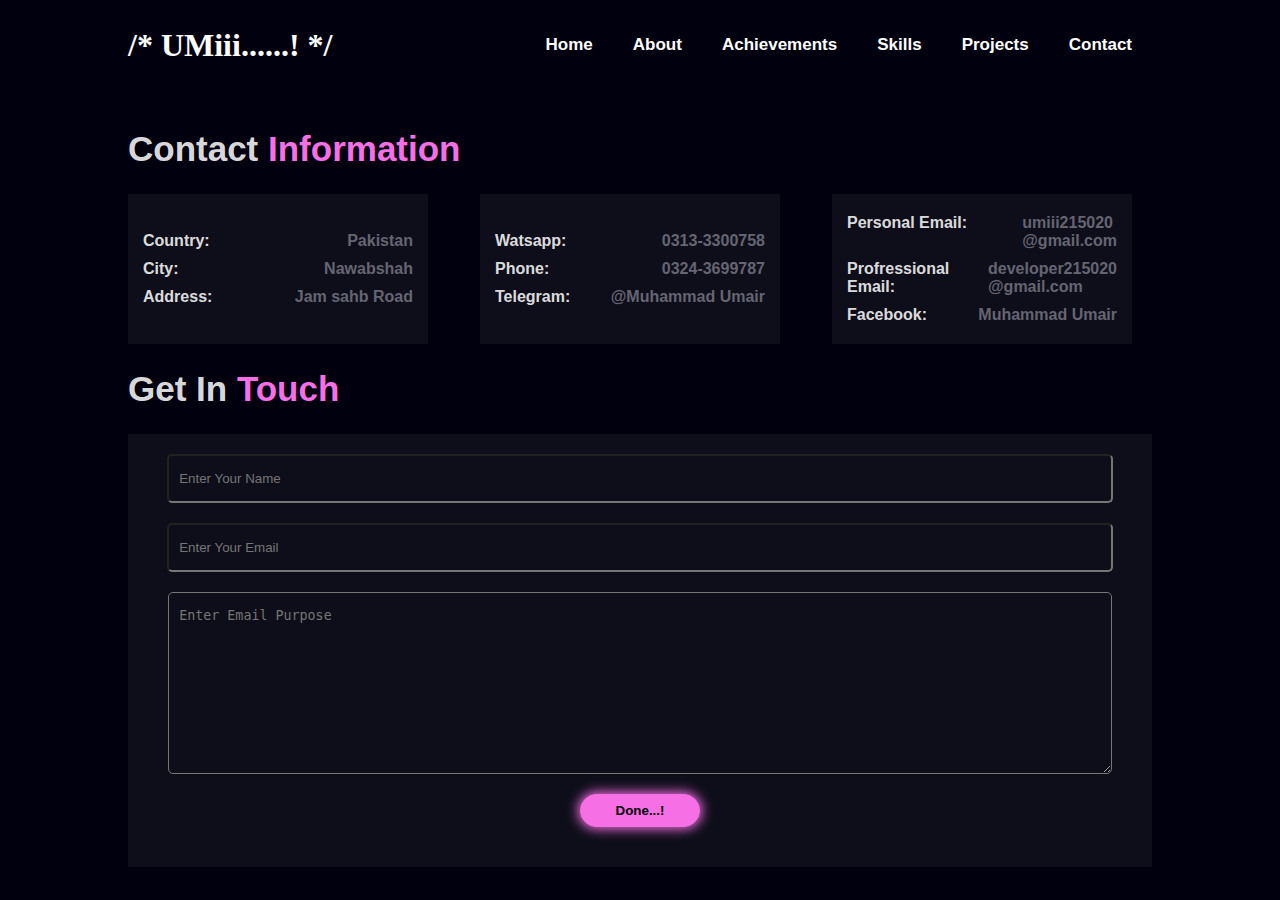
<file: Contact.html>
<!DOCTYPE html>
<html lang="en">

<head>
    <meta charset="UTF-8">
    <meta name="viewport" content="width=device-width, initial-scale=1.0">
    <title>Document</title>
    <link rel="stylesheet" href="./CSS/Navbar.css">
   <link rel="stylesheet" href="./CSS/Contact.css">
   <link rel="stylesheet" href="./CSS/ResponsiveNavbar.css">
   <style>
    #error{
        color: red;
        margin: 10px 0px;
        font-size: 16px;
    }
   </style>
</head>

<body>
    <header>
        <nav id="navbar">
            <div id="logo">
                <h1>/* UMiii......! */</h1>
            </div>
            <div class="links">
                <a href="/" style="--i:1;">Home</a>
                <a href="/#AboutUS_Section" style="--i:2;">About</a>
                <a href="/#certificate" style="--i:3;">Achievements</a>
                <a href="/#skills" style="--i:5;">Skills</a>
                <a href="/#projects" style="--i:5;">Projects</a>
                <a href="./Contact.html" style="--i:4;">Contact</a>
            </div>
            <div class="hamburgur">
                <div class="line"></div>
                <div class="line"></div>
                <div class="line"></div>
            </div>
        </nav>
    </header>

    <section id="ContactSection">
        <div class="container">
            <h1 class="heading">Contact <b class="Half_heading_part">Information</b></h1>
            <div class="contactdiv">
                <div class="box"  style="--i:1;">
                    <div class="eachline">
                        <h4 class="title">Country:</h4>
                        <h4 class="answer">Pakistan</h4>
                    </div>
                    <div class="eachline">
                        <h4 class="title">City:</h4>
                        <h4 class="answer">Nawabshah</h4>
                    </div>
                    <div class="eachline">
                        <h4 class="title">Address:</h4>
                        <h4 class="answer">Jam sahb Road</h4>
                    </div>
                </div>

                <div class="box" style="--i:2;">

                    <div class="eachline">
                        <h4 class="title">Watsapp:</h4>
                        <h4 class="answer">0313-3300758</h4>
                    </div>
                    <div class="eachline">
                        <h4 class="title">Phone:</h4>
                        <h4 class="answer">0324-3699787</h4>
                    </div>
                    <div class="eachline">
                        <h4 class="title">Telegram:</h4>
                        <h4 class="answer">@Muhammad Umair</h4>
                    </div>

                </div>

                <div class="box" style="--i:3;">


                    <div class="eachline">
                        <h4 class="title">Personal Email:</h4>
                        <h4 class="answer">umiii215020<br>@gmail.com</h4>
                    </div>
                    <div class="eachline">
                        <h4 class="title">Profressional Email:</h4>
                        <h4 class="answer">developer215020<br>@gmail.com</h4>
                    </div>
                    <div class="eachline">
                        <h4 class="title">Facebook:</h4>
                        <h4 class="answer">Muhammad Umair</h4>
                    </div>


                </div>




            </div>

            <div>
                <h1 class="heading">Get In <b class="Half_heading_part">Touch</b></h1>
                <form action="https://formspree.io/f/mzzzywee" method="post" class="form">
                    <input type="text" class="input" name="name" placeholder="Enter Your Name">
                    <input type="email" class="input" name="email" placeholder="Enter Your Email">
                    <textarea name="purpose" class="input" rows="10" placeholder="Enter Email Purpose"></textarea>
                    <div class="button">
                        <Button class="btn" type="button" id="submitbutton">Done...!</Button>
                    </div>
                    <error id="error"></error>
                </form>
            </div>
        </div>


    </section>

   
    <script src="./Navbar.js"></script>
    <script src="https://smtpjs.com/v3/smtp.js"></script>
    <script>
        let inputs=document.querySelectorAll('.input')
        document.getElementById('submitbutton').addEventListener('click',submitForm)
        function submitForm(){
            let check_empty=false;
            inputs.forEach((input)=>{
                if(input.value.trim()==""){
                    console.log('ander hn ')
                    check_empty=true
                }
                console.log(input.value)

            })
            if(check_empty) document.getElementById('error').innerHTML="Plzz fill All the requirement"
            else document.querySelector('.form').submit()
        }
    </script>
</body>

</html>
</file>
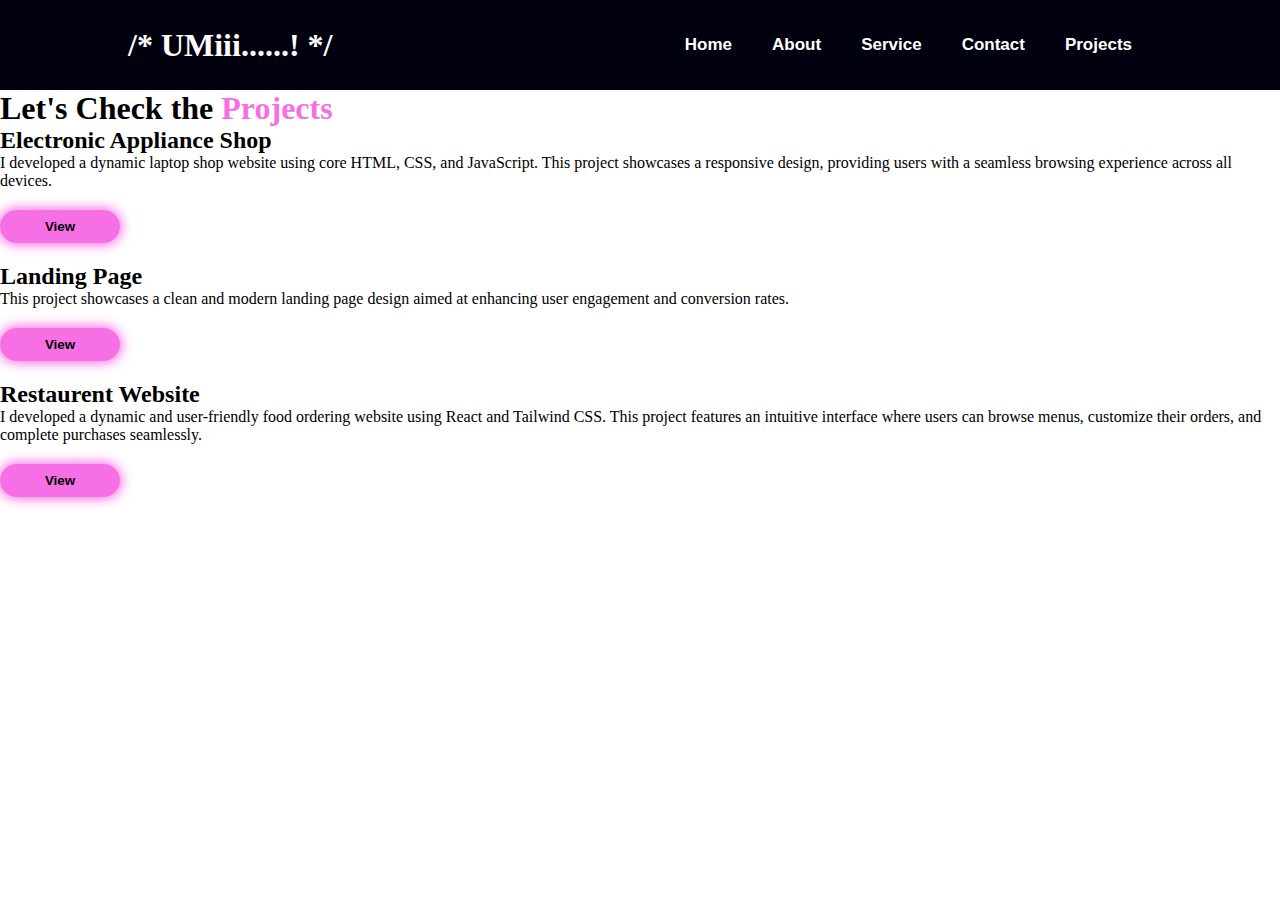
<file: Projects.html>
<!DOCTYPE html>
<html lang="en">

<head>
    <meta charset="UTF-8">
    <meta name="viewport" content="width=device-width, initial-scale=1.0">
    <title>Document</title>
    <link rel="stylesheet" href="./CSS/Navbar.css">
    <link rel="stylesheet" href="./CSS/Projects.css">
    <link rel="stylesheet" href="./CSS/ResponsiveNavbar.css">
</head>

<body>
    <header>
        <nav id="navbar">
            <div id="logo">
                <h1>/* UMiii......! */</h1>
            </div>
            <div class="links">
                <a href="/">Home</a>
                <a href="/">About</a>
                <a href="/Services.html">Service</a>
                <a href="/Contact.html">Contact</a>
                <a href="/Projects.html">Projects</a>
            </div>
            <div class="hamburgur">
                <div class="line"></div>
                <div class="line"></div>
                <div class="line"></div>
            </div>
        </nav>

    </header>

    <section id="Projects_section">
        <div class="main">




            <h1 class="heading">Let's Check the <b class="Half_heading_part">Projects</b></h1>
            <div class="Projects">


                <div class="eachproject">

                    <div class="eachproject_pic" id="project1" onmouseenter="showdesc()">
                    </div>

                    <div class="content">
                        <h2 class="proj_name">Electronic Appliance Shop</h2>
                        <P class="para">I developed a dynamic laptop shop website using core HTML, CSS, and JavaScript. This project showcases a responsive design, providing users with a seamless browsing experience across all devices.</P>
                        <button class="btn">View</button>
                    </div>

                </div>

                <div class="eachproject">

                    <div class="eachproject_pic" id="project2" onmouseenter="showdesc()">
                    </div>

                    <div class="content">
                        <h2 class="proj_name">Landing Page</h2>
                        <P class="para">This project showcases a clean and modern landing page design aimed at enhancing user engagement and conversion rates.</P>
                        <button class="btn">View</button>
                    </div>

                </div>

                <div class="eachproject">

                    <div class="eachproject_pic" id="project3" >
                    </div>

                    <div class="content">
                        <h2 class="proj_name">Restaurent Website</h2>
                        <P class="para">I developed a dynamic and user-friendly food ordering website using React and Tailwind CSS. This project features an intuitive interface where users can browse menus, customize their orders, and complete purchases seamlessly.</P>
                        <button class="btn">View</button>
                    </div>

                </div>


            </div>

        </div>

    </section>
    <script>
      

    </script>
    <script src="./Navbar.js"></script>

</body>

</html>
</file>
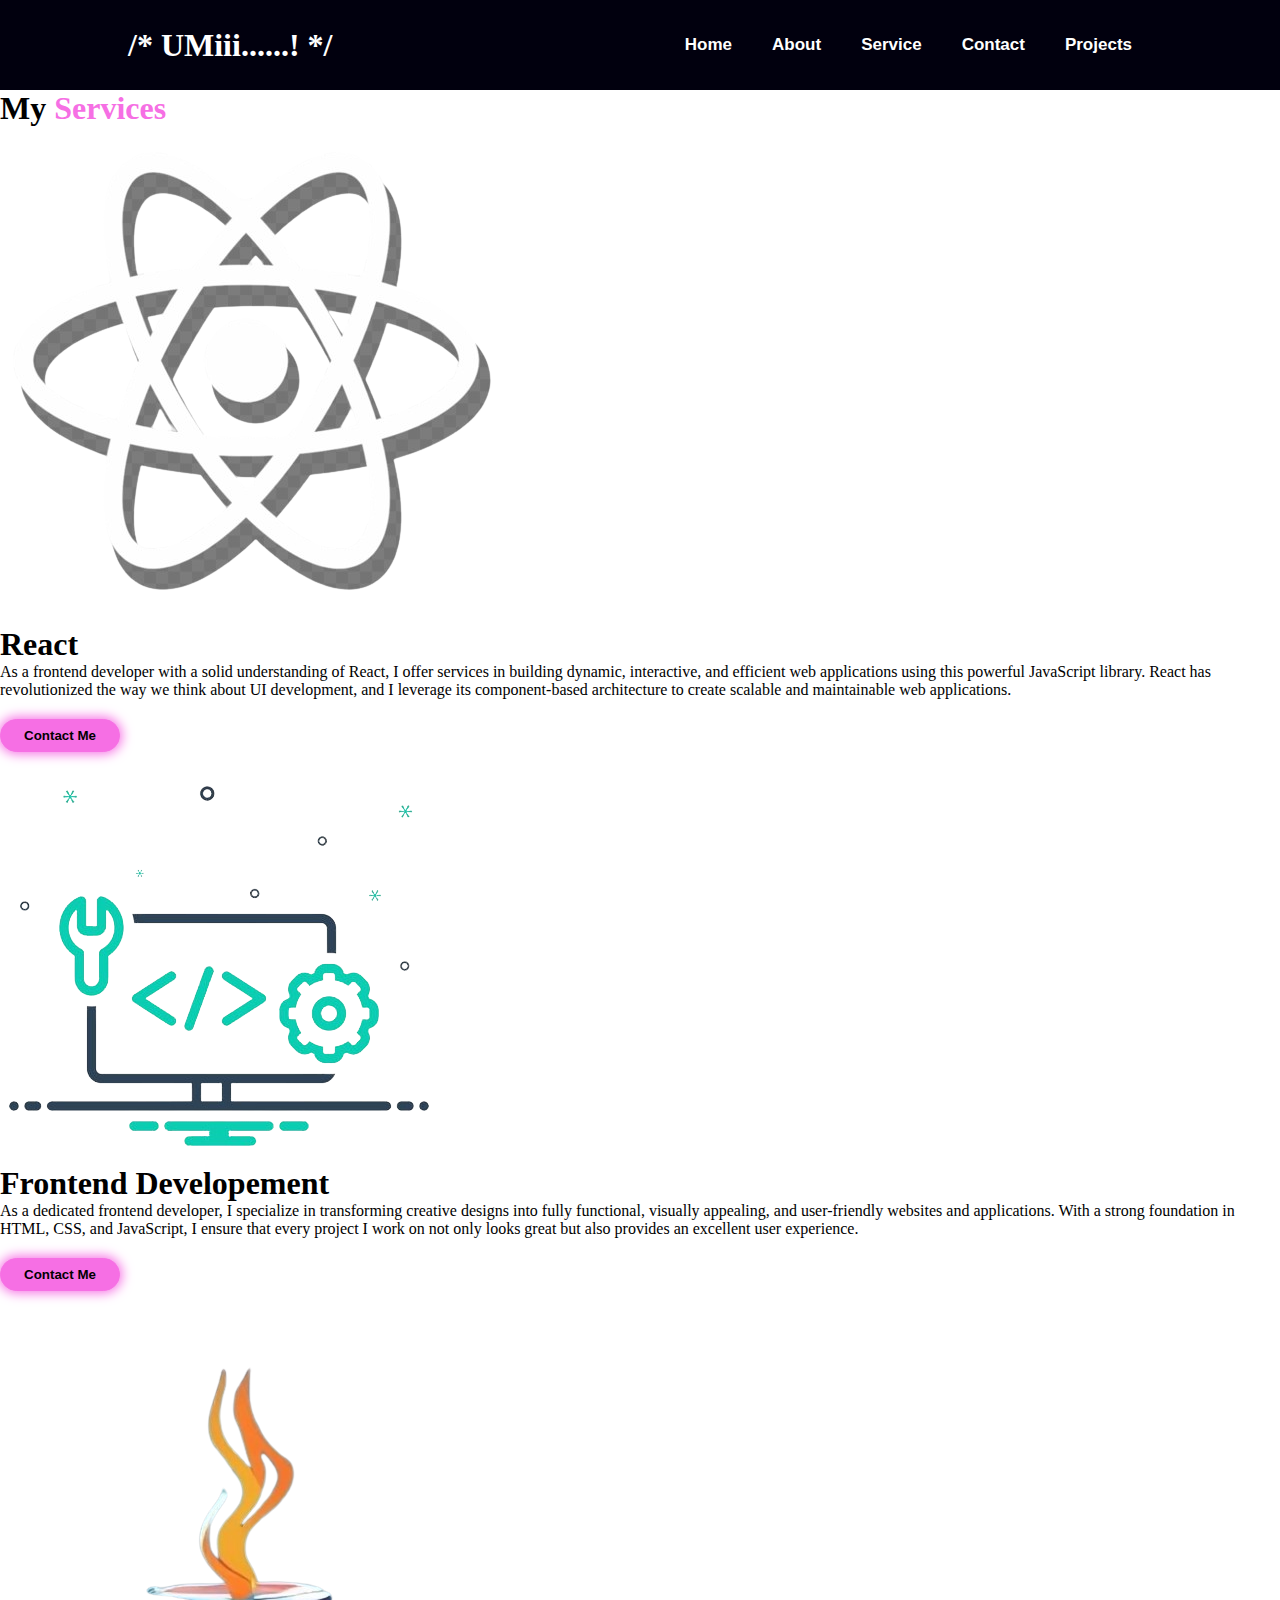
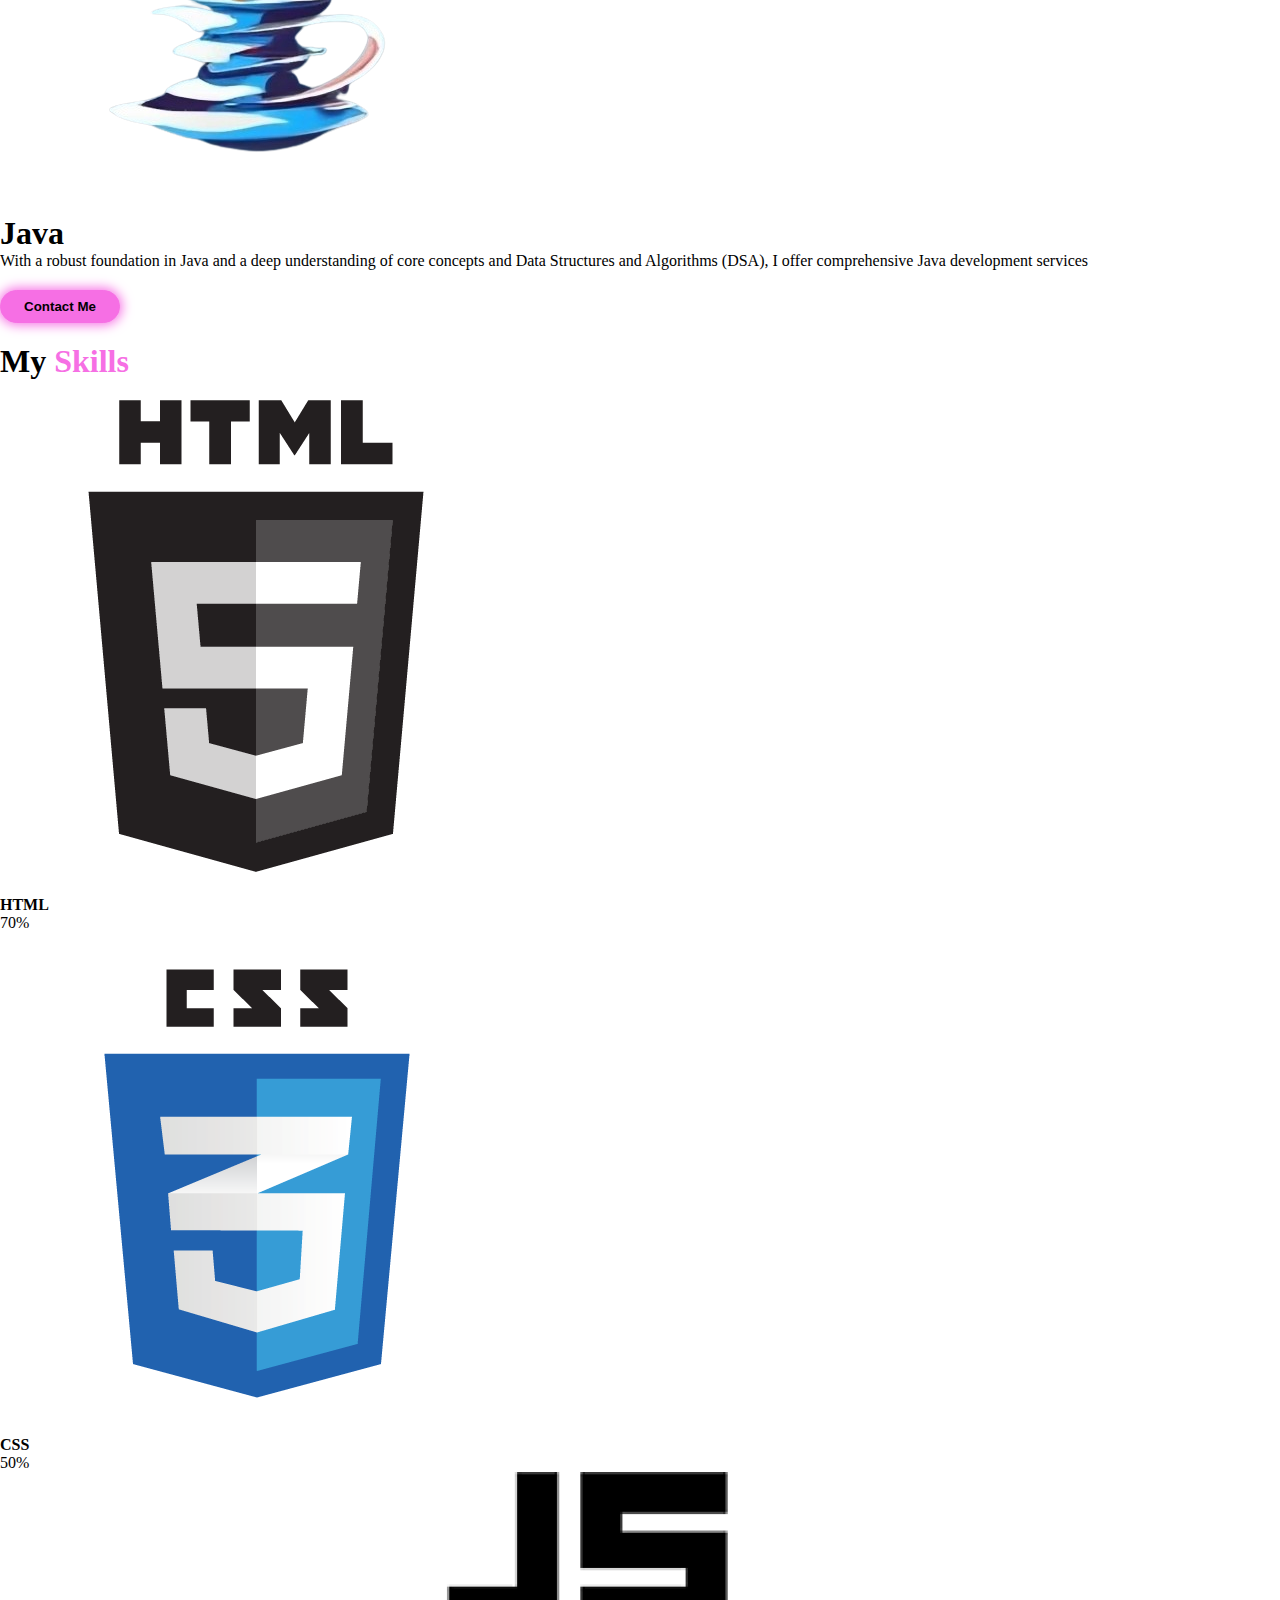
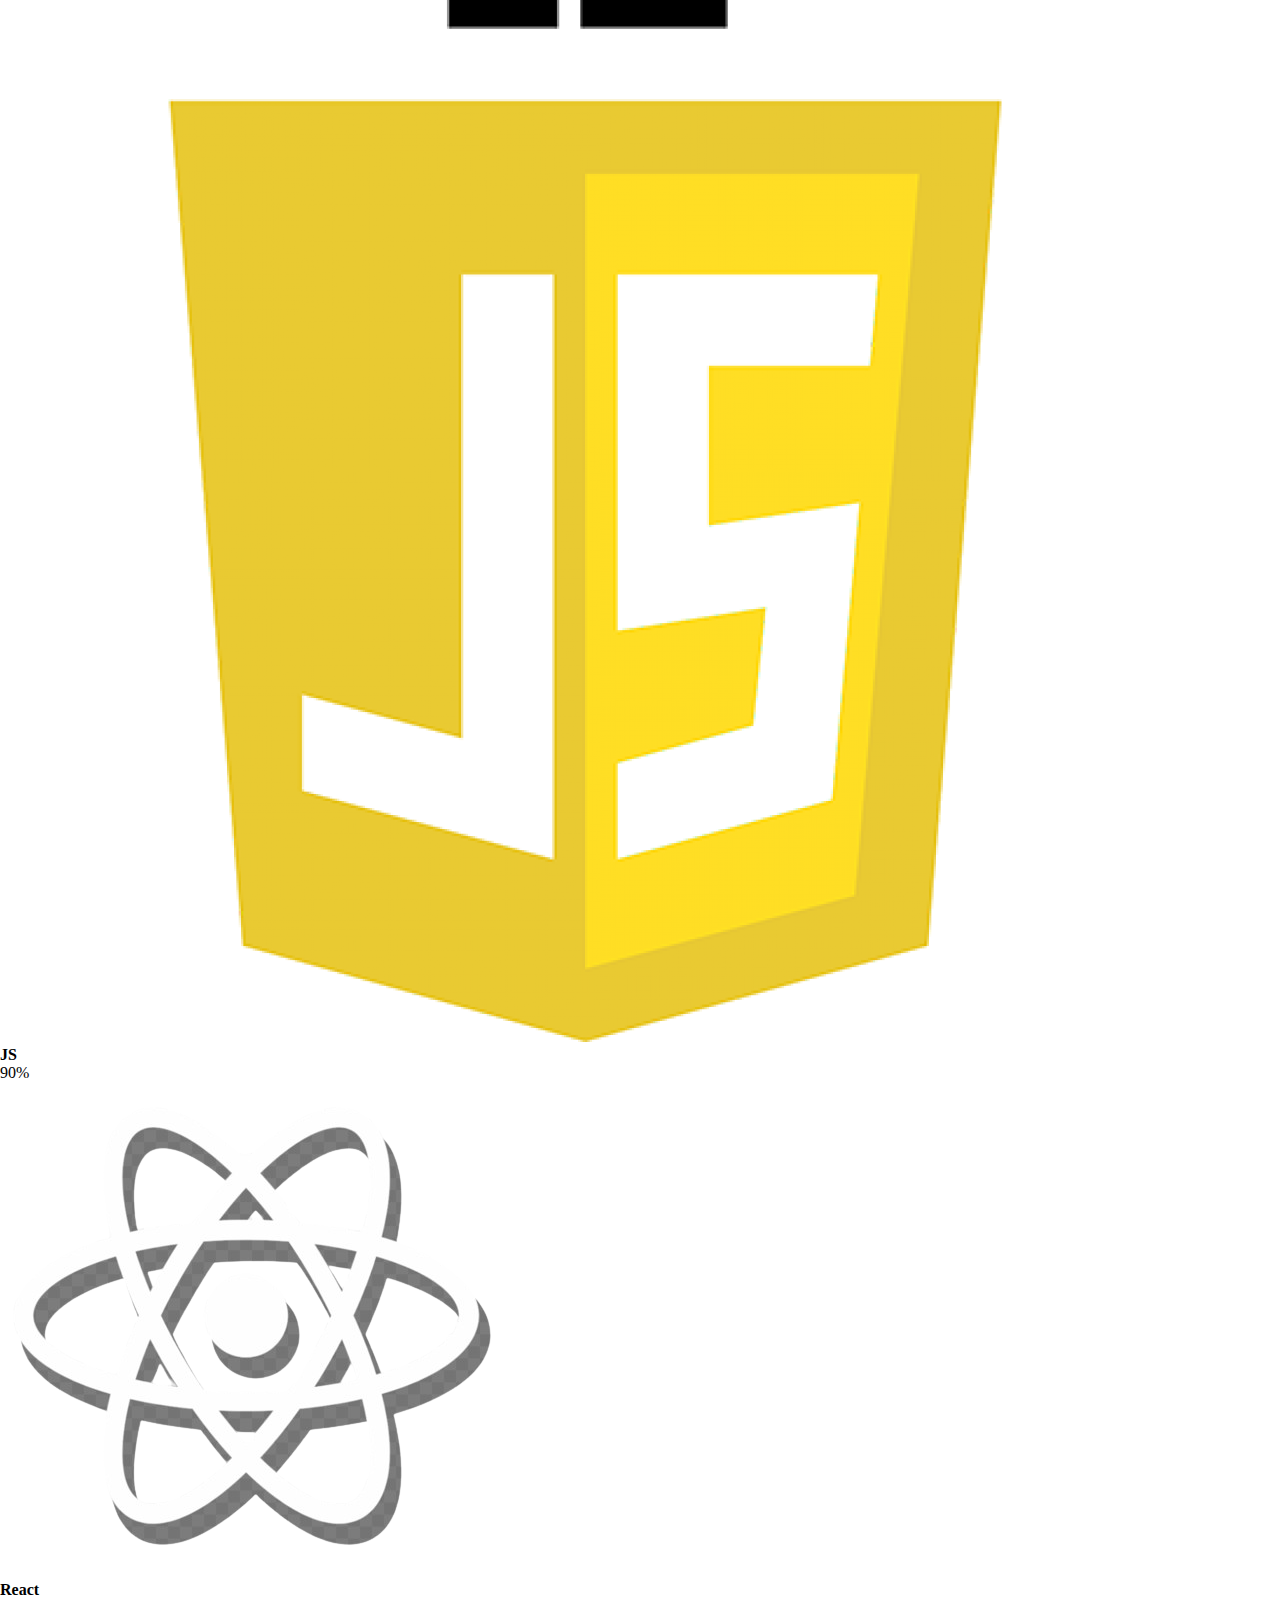
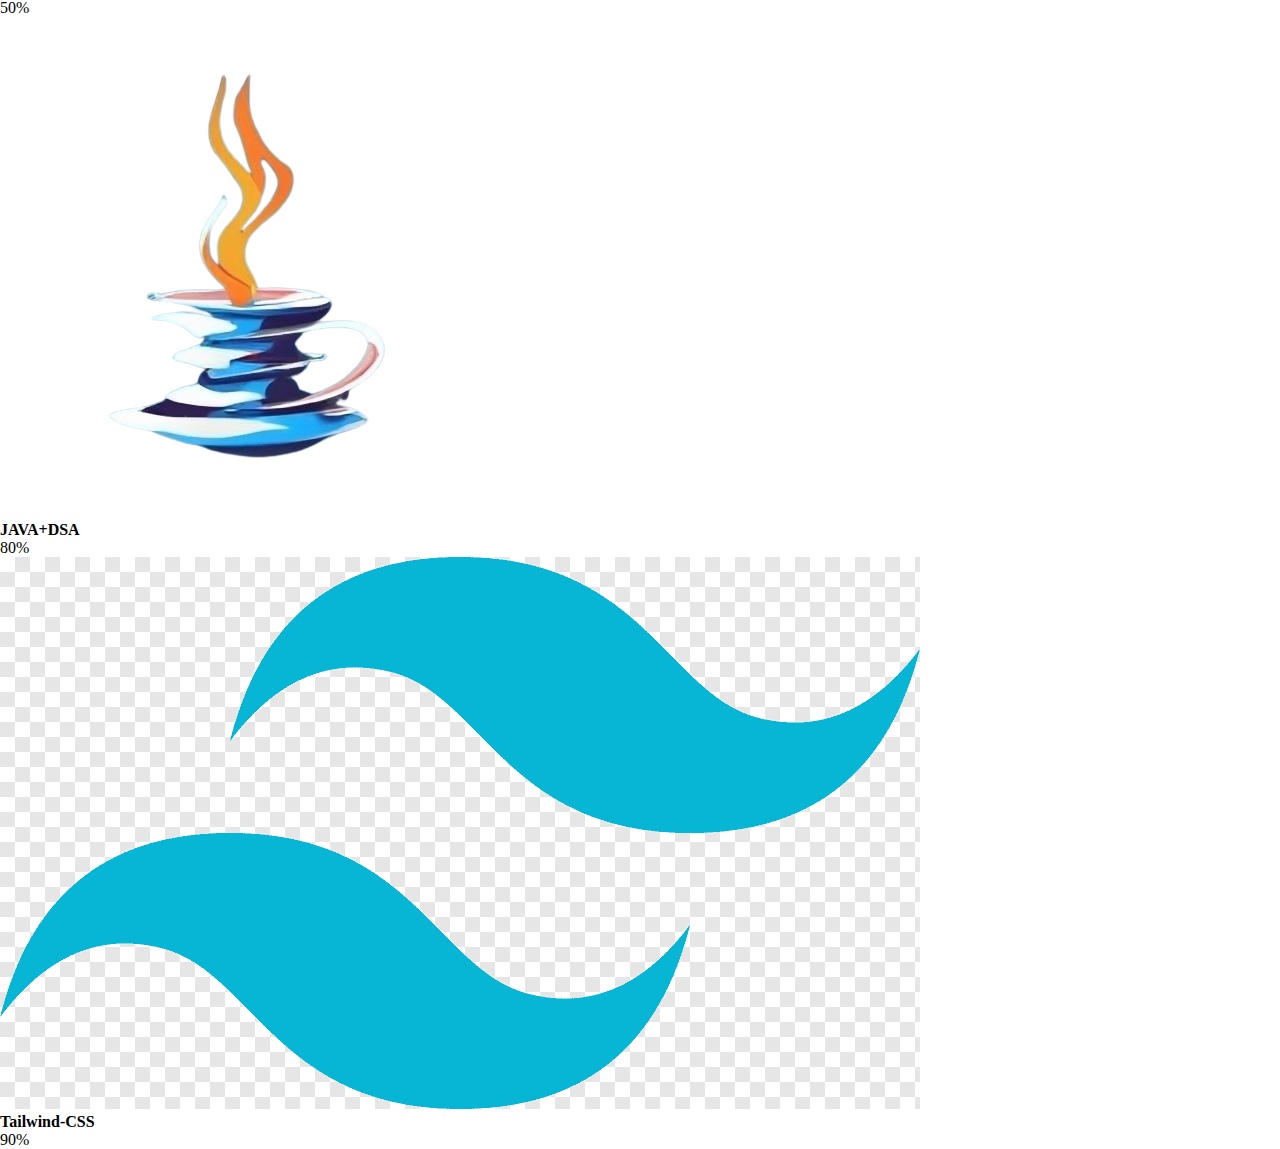
<file: Services.html>
<!DOCTYPE html>
<html lang="en">

<head>
    <meta charset="UTF-8">
    <meta name="viewport" content="width=device-width, initial-scale=1.0">
    <title>Document</title>
    <link rel="stylesheet" href="./CSS/Navbar.css">
    <link rel="stylesheet" href="./CSS/Services.css">
    <link rel="stylesheet" href="./CSS/ResponsiveNavbar.css">
</head>

<body>

    <header>
        
        <nav id="navbar">
            <div id="logo">
                <h1>/* UMiii......! */</h1>
            </div>
            <div class="links">
                <a href="/">Home</a>
                <a href="/">About</a>
                <a href="/Services.html">Service</a>
                <a href="/Contact.html">Contact</a>
                <a href="/Projects.html">Projects</a>
            </div>
            <div class="hamburgur">
                <div class="line"></div>
                <div class="line"></div>
                <div class="line"></div>
            </div>
        </nav>

    </header>
    <section id="service_section">
        <h1 class="heading">My <b class="Half_heading_part">Services</b></h1>
        <div class="container">


            <div class="eachService" id="service1">
                <div class="cartcontent">
                    <img src="./Images/reactlogo-removebg-preview.png"  class="Card_logos"id="logo1">
                    <div class="carttext">
                        <h1 class="Cardtitle">React</h1>
                        <P class="about">As a frontend developer with a solid understanding of React, I offer services in building dynamic, interactive, and efficient web applications using this powerful JavaScript library. React has revolutionized the way we think about UI development, and I leverage its component-based architecture to create scalable and maintainable web applications.
                        </P>
                        <button class="btn">Contact Me</button>
                    </div>

                </div>

            </div>
            <div class="eachService" id="service2">
                <div class="cartcontent">
                    <img src="./Images/frontendlogo3-removebg-preview.png" class="Card_logos" id="logo2">
                    <div class="carttext">
                    <h1 class="Cardtitle">Frontend Developement</h1>
                    <P class="about">As a dedicated frontend developer, I specialize in transforming creative designs into fully functional, visually appealing, and user-friendly websites and applications. With a strong foundation in HTML, CSS, and JavaScript, I ensure that every project I work on not only looks great but also provides an excellent user experience.
                        </P>
                    <button class="btn">Contact Me</button>
                    </div>
                </div>
            </div>
            <div class="eachService" id="service3">
                <div class="cartcontent">
                    <img src="./Images/javalogo2-removebg-preview.png"  class="Card_logos"id="logo3">
                    <div class="carttext">
                    <h1 class="Cardtitle">Java</h1>
                    <P class="about">With a robust foundation in Java and a deep understanding of core concepts and Data Structures and Algorithms (DSA), I offer comprehensive Java development services
                       </P>
                    <button class="btn">Contact Me</button>
                    </div>
                </div>
            </div>
        </div>


        <div class="skills_section">

            <h1 class="heading">My <b class="Half_heading_part">Skills</b></h1>
            <div class="allskills">


                <div class="EachSkills">
                    <img src="./Images/htmllogo.png" class="skill_logo">
                    <h4 class="skillname">HTML</h4>
                    <div class="skill_percent">

                        <div class="skill_line" id="skill1">
                            <div class="show_percentage" > <div class="badge"> 70%<div class="arrow"></div></div></div>

                        </div>
                    


                    </div>
                </div>






                <div class="EachSkills">
                    <img src="./Images/csslogo.png" class="skill_logo">
                    <h4 class="skillname">CSS</h4>
                    <div class="skill_percent">
                        <div class="skill_line" id="skill2">
                            <div class="show_percentage" > <div class="badge"> 50%<div class="arrow"></div></div></div>
                        </div>
                    </div>
                </div>





                <div class="EachSkills">
                    <img src="./Images/jslogo.png" class="skill_logo">
                    <h4 class="skillname">JS</h4>
                    <div class="skill_percent">
                        <div class="skill_line" id="skill3">
                            <div class="show_percentage" > <div class="badge"> 90%<div class="arrow"></div></div></div>
                        </div>
                    </div>
                </div>




                <div class="EachSkills">
                    <img src="./Images/reactlogo-removebg-preview.png" class="skill_logo">
                    <h4 class="skillname">React</h4>
                    <div class="skill_percent">
                        <div class="skill_line" id="skill4">
                            <div class="show_percentage" > <div class="badge"> 50%<div class="arrow"></div></div></div>
                        </div>
                    </div>
                </div>




                <div class="EachSkills">
                    <img src="./Images/javalogo2-removebg-preview.png" class="skill_logo">
                    <h4 class="skillname">JAVA+DSA</h4>
                    <div class="skill_percent">
                        <div class="skill_line" id="skill5">
                            <div class="show_percentage" > <div class="badge"> 80%<div class="arrow"></div></div></div>
                        </div>
                    </div>
                </div>



                <div class="EachSkills">
                    <img src="./Images/tailwindcss.png" class="skill_logo">
                    <h4 class="skillname">Tailwind-CSS</h4>
                    <div class="skill_percent">
                        <div class="skill_line" id="skill6">
                            <div class="show_percentage" > <div class="badge"> 90%<div class="arrow"></div></div></div>
                        </div>
                    </div>
                </div>





            </div>
        </div>

    </section>
    <script src="./Navbar.js"></script>
</body>

</html>
</file>
<file: CSS/Navbar.css>
*{
    padding: 0;
    margin: 0;
}

header {
    width: 100%;
    background-color: #01000e;
    display: flex;
    justify-content: center;
   
    
}
#navbar {
    width: 80%;
    height: 10vh;
    display: flex;
    justify-content: space-between;
    align-items: center;
    color: white;  
    position: relative;
}

.links {
  
    display: flex;
    justify-content: space-between;
    transition: all 1s ease-in-out;
}

.links a {
    text-decoration: none;
    font-size: 17px;
    color: white;
    font-weight: bold;
    font-family: sans-serif;
    margin:0px 20px;
    transition: .5s;
    cursor: pointer;
    animation: slideBottom 1s ease forwards;
    animation-delay: calc(.2s * var(--i));
}

.links a:hover{
    color: #f66fe4;
    text-shadow: 0px 10px 10px white;
}

.Half_heading_part{
    color: #f66fe4;
}
.btn {
    padding: 8px 5px;
    color: black;
    font-weight: bold;
    background-color: #f66fe4;
    width: 120px;
    border-radius: 20px;
    border: 1px solid #f66fe4;
    box-shadow: 0px 0px 12px 2px #f66fe4;
    margin:20px 0px;
    text-decoration: none;
    text-align: center;
    cursor: pointer;
    transition:0.5s ;
}
.btn:hover{
  opacity: 0.7;
  
}
.hamburgur{
    display: none;
}
.line{
    width: 40px;
    height: 6px;
    background-color: white;
    margin-top: 5px;
}

@keyframes slideBottom{
    from{
      transform: translateY(-50px);
      opacity: 0;
    }
    
    to{
      transform: translateY(0px);
      opacity: 1;
    }
  }
  
  @keyframes slideTop{
    from{
      transform: translateY(100px);
      opacity: 0;
    }
    
    to{
      transform: translateY(0px);
      opacity: 1;
    }
  }
  
  @keyframes slideRight{
    from{
      transform: translateX(-100px);
      opacity: 0;
    }
    
    to{
      transform: translateX(0px);
      opacity: 1;
    }
  }
  
  @keyframes slideLeft{
    from{
      transform: translateX(100px);
      opacity: 0;
    }
    
    to{
      transform: translateX(0px);
      opacity: 1;
    }
  }
  
 


/* .navbar a{
    display: inline-block;
    margin-left: 30px;
    text-decoration: none;
    font-size: 1.2em;
    opacity: 0;
    transition: .5s;
    cursor: pointer;
    
    animation: slideBottom 1s ease forwards;
    animation-delay: calc(.2s * var(--i));
  } */
/*   
  .navbar a:hover,
  .navbar .active{
    color: #6bdcff;
  }
  
  .navbar a:hover{
    text-shadow: 0 0 40px #9ee8ff;
  } */
</file>
<file: CSS/Index.css>
* {
    padding: 0;
    margin: 0;
    scroll-behavior: smooth;
}

#main {
    width: 100%;
    display: flex
;
    justify-content: center;
    align-items: center;
    background-color: #01000e;
}

#main h1{
    margin: 0 0 0 0;
    opacity: 0;
    animation: slideLeft 1s ease forwards 1.4s;
    -webkit-text-stroke: 2px white;
    color: transparent;
    transition: .5s;
  }
  
  #main h2{
    opacity: 0;
    animation: slideRight 1s ease forwards;
    animation-delay: calc(.2s * var(--i))
  }
  
  #main p{
    opacity: 0;
    animation: slideTop 1s ease forwards 1.8s;
  }
  
  #main img{
    max-width: 300px;    
    max-height: 300px;
    opacity: 0;
    animation: slideTop 1s ease forwards 2s;
  }
  
  #main .right{
    animation: animate 5s ease-in-out infinite 3s;
  }






.left {
    max-width: 700px;
    color: white;
    display: flex;
    flex-direction: column;
    justify-content: center;
}

#name_heading {
    font-size: 21px;
    font-weight: bolder;
    font-family: sans-serif;
}

.heading {
    font-size: 45px;
    font-family: sans-serif;
    margin: 3px 0px;
}


.subheading {
    font-family: system-ui, -apple-system, BlinkMacSystemFont, 'Segoe UI', Roboto, Oxygen, Ubuntu, Cantarell, 'Open Sans', 'Helvetica Neue', sans-serif;
    font-size: 23px;
}


.para {
    margin: 10px 0px;
    font-size: 17px;
    color: #d1d4df;
    font-family: 'Gill Sans', 'Gill Sans MT', Calibri, 'Trebuchet MS', sans-serif;
}

.social_media_links img {
    width: 30px;
    height: 30px;
    filter: hue-rotate(180deg);
    object-fit: cover;
    border-radius: 10px;
    box-shadow: 0px 0px 6px 0px purple
}
.social_media_links img:hover{
    opacity: 0.5;
}
.linkedin {
    width: 25px;
    height: 25px;
}


.social_media_links a:nth-child(even){
    margin:0px 15px;
}

.social_media_links{
    display: flex;
}
.linkedin{
    width: 40px;
    box-shadow: 0px 0px 6px 0px #f66fe4;
    height: 32px;
    text-align: center;
    border-radius: 4px;
}
.linkedin img{
    box-shadow: none;
}

.container {
    display: flex;
    justify-content: space-between;
    width: 80%;
    margin: 120px 0px;
}

.right {
    width: 390px;
    position: relative;
    height: 320px;
    margin: 0px 20px;
    transition: 0.5s;
}

#itself {
    width: 230px;
    height: 260px;
    position: absolute;
    top: 12px;
    left: 13%;
    border-bottom-right-radius: 8px;
    border-bottom-left-radius: 8px;

}

.shape {
    width: 320px;
    filter: drop-shadow(purple 0px 12px 4px);
    height: 320px;


}
.right:hover{
    filter: drop-shadow(purple 0px 12px 20px);
}
#AboutUS_Section {
    position: relative;
    width: 100%;
    min-height: 50vh;
    background-color: #0e0e1a;
    display: flex
;
    justify-content: center;
    align-items: center;
}
#aboutHeading{
       
        transition: 1s;
        top: 14%;   
        left: 50%;  
        right: 0%;
}

    
.Aboutlist{
    list-style: disc;
    padding-left: 30px;
    color: #c9c9cc;
    font-family: system-ui;
}
.aboutlist_head{
    margin-top: 15px;
}
.AboutList_option{
    display: none;
}
#itself2 {
    width: 255px;
    height: 250px;
    position: absolute;
    top: 53px;
    left: 19%;
    border-bottom-right-radius: 8px;
    border-bottom-left-radius: 8px;
    filter: drop-shadow(purple 0px -3px 4px);
}


@keyframes animate{
    0%{
      transform: translateY(0);
    }
    
    50%{
      transform: translateY(50px);
    }
    
    100%{
      transform: translateY(0);
    }
  }




@media screen and (max-width:950px){
    .container{
        flex-direction: column-reverse;
        align-items: center;
    }
    .Aboutlist{
        text-align: center;
    }
    .left{
        align-items: center;
        margin: 60px 0px;
    }
    .para{
        text-align: center;
    }
 
    .heading{
        text-align: center;
    }
    .AboutList_option{
        display: none;
    }
    .aboutlist_head{
        text-align: center;
    }
    
    .subheading{
        text-align: center;
    }
   
}

@media only screen and (max-width: 650px) {
    .skills {
     display: flex;
     flex-direction: column;
     width: 90%;
    }
    .center{
      display: none;
    }
    .each{
      width: 80%;
      margin: 10px 0px;
    }
    .project{
      margin: 50px auto;
    }
    div.item{
      width: 90%;
    }
    .Aboutlist{
      text-align: center;
    }
  }


@media screen and (max-width:430px) {
    .container{
        width: 90%;
    }
   .right{
    width: 100%;
   }
   .shape{
    width: 100%;
   }
   #shape1{
    width: 100%;
   }
   #itself2{
    width: 48%;
   }
   #itself{
    width: 60%;
   }
}
</file>
<file: CSS/ResponsiveNavbar.css>
@media screen and (max-width:950px){
.links{

    position: absolute;
    flex-direction: column;
    justify-content: space-evenly;
    align-items: center;
    top: -200px;
    width: 200px;
    height: 200px;
    background-color:#0e0e1a;
    border-radius: 8px;
    z-index: 1;
}
.links a{
    margin-left: 5px;
    color:#d1d4df;
}

.hamburgur{
    display: block;
}

}
</file>
<file: CSS/Projects.css>
/* project css after update */
.project_section {
    width: 100%;
    background-color: #0e0e1a;
    display: flex;
    flex-direction: column;
    min-height: 100vh;
    /* padding: 30px 0px; */
    /* align-items: center;
justify-content: center; */

}

.project_section h1 {
    /* margin: 0px !important; */
    margin: 30px auto;
    text-align: center;
    color: white;
}

.projects {
    display: flex;
    flex-direction: column;
    row-gap: 50px;
    width: 100%;
    /* margin: auto; */
    place-self: start;
}

.project-btn {
    display: flex;
    gap: 1rem;
    margin: 20px 0px;
    overflow: hidden;
}

.project-btn a {
    /* flex: 1; */
    text-decoration: none;
    display: flex;
    align-items: center;
    justify-content: center;
    padding: .5rem;
    border-radius: .5rem;
    width: 200px;
    font-weight: 700;
    color: white;
    font-family: monospace;
}



.github {
    background: #2867ea;
    box-shadow: 0px 0px 10px 2px #282844;
}

.site {
    background: linear-gradient(90deg, #d176c5 0%, purple 100%);
}


@media (min-width: 768px) {
    .projects {
        display: grid;
        grid-template-columns: repeat(2, 1fr);
        column-gap: 16px;
    }
}

@media (min-width: 1024px) {
    .projects {
        column-gap: 48px;
        row-gap: 100px;
        /* margin: 0 48px; */
    }
}

@media (min-width: 1440px) {
    .projects {
        column-gap: 200px;
        /* margin: 0 100px; */
    }
}

.project {
    display: flex;
    flex-direction: column;
    text-decoration: none;
    margin: 0px 30px;
    width: 90%;
    transition: transform 0.35s cubic-bezier(0.56, 0.42, 0.28, 0.95), opacity 0.15s ease;
}

@media (min-width: 768px) {
    .project:nth-child(2) {
        margin-top: 20%;
    }

    .project:nth-child(3) {
        margin-top: -20%;
    }
}

.project__image {
    display: flex;
    align-items: flex-start;
    margin: 0 0 16px;
    overflow: hidden;
    border-radius: 20px;
    transition: border-radius 0.5s cubic-bezier(0.56, 0.42, 0.28, 0.95);
    height: 300px;
    box-shadow: 0px 0px 10px 3px #6689e2;
}

.project__image img {
    aspect-ratio: 1;
    width: 100%;
    height: auto;
    border-radius: inherit;
    object-fit: cover;
    /* opacity: 0; */
    transition: transform 0.8s cubic-bezier(0.56, 0.42, 0.28, 0.95);
}

.project__title,
.project__description {
    width: fit-content;
    overflow: hidden;
}

.project__title p {
    color: #fff;
    font-size: 28px;
    font-weight: 500;
    margin: 0 0 8px;
    transition: transform 0.3s cubic-bezier(0.56, 0.42, 0.28, 0.95) 0.2s;
}

.project__description p {
    font-size: 14px;
    color: rgba(255, 255, 255, 0.5);
    margin: 0;
    transition: transform 0.4s cubic-bezier(0.56, 0.42, 0.28, 0.95);
}



.projects.projects--hovered .project:not(.project--hovered) {
    transform: scale(0.87);
    opacity: 0.4;
}

.project.project--hovered .project__image {
    /* height: 400px; */
    /* position: absolute; */
    max-width: 1000px;
    z-index: 10;
    /* margin-right: 50px; */
}


















/* #Projects_section {
    background: linear-gradient(#20242d, #6facac, #94dbdb);
    width: 100%;
  
    min-height: 90vh; 
    display: flex;
    flex-direction: column;
    align-items: center;
    justify-content: center;
}

.main {
    width: 80%;
    height: auto;
    min-height: 550px;
    margin:50px auto;
    display: flex;
    flex-direction: column;
    align-items: center;
    background-color: #323846;
    border-radius: 8px;
    box-shadow: 0px 0px 20px 0px white;
}

.Projects {
    width: 100%;
    display: flex;
    justify-content: space-around;
    align-items: center;
    margin: 30px 0px;


}



.heading {
    margin-top: 40px;
    font-size: 35px;
    font-family: sans-serif;
    color: #ffffffde;
    text-align: center;


}
.eachproject{
    position: relative;
    display: flex;
    justify-content: center;
    align-items: center;
    flex-direction: column;
    margin-top: 20px;

}

.eachproject_pic {
    width: 250px;
    height: 250px;
    background-size: cover; 
    background-repeat: no-repeat;
    box-shadow: 0px 0px 5px 5px white;
    transition: all ease-in-out 0.5s;
    margin: 0px 20px;
  
}


.eachproject_pic:hover{
    opacity: 0.5;
}

.content {
    /* height: 0px; */
    /* padding: 10px 10px;
    position: relative;
    transition: all ease-in-out 1s;
    background-color: #20242d;
    text-align: center;
    width:200px;
    min-height: 200px;
   
    
    
}


#project1 {
    background-image: url(../Images/project1.jpg);
}

#project2 {
    background-image: url(../Images/Untitled\ design.png);
}

#project3 {
    background-image: url(../Images/project3.jpg);
}

.proj_name {
    font-size: 18px;
    font-family: sans-serif;
    color: cyan;
}

.para {
    font-size: 16px;
    color: white;
}
@media screen and (max-width:1090px) {
    .Projects{
        flex-direction: column;
    }
    .eachproject{
       flex-direction: row;
       width: 90%;
    }
    .eachproject:nth-child(odd){
        flex-direction: row-reverse;
    }
    .content{
        height: 250px;
        width: 50%;
        display: flex;
        flex-direction: column;
        justify-content: center;
        align-items: center;
    }
}
@media screen and (max-width:600px) {
    .eachproject{
        flex-direction: column !important;
        
    }
    .eachproject:nth-child(even){
        margin: 70px 0px;
    }
    .eachproject_pic{
        width: 90%;
    }
    .content{
        width: 70%;
        min-height: 300px;
    }
} */
</file>
<file: CSS/Services.css>
/* all the Skills Sections CSS that is without Comments */


.Skills_section {
    width: 100%;
    background-color: #0e0e1a;
    min-height: 70vh;
    display: flex;
    flex-direction: column;
    /* justify-content: center; */
    align-items: center;
    padding-bottom: 40px;
}

.Skills_section h1 {
    color: white;
margin: 30px auto;
width: 80%;
}

.skills {
    display: grid;
    grid-template-columns: repeat(2, 1fr);
    width: 400px;
    min-height: 400px;
    gap: 20px;
    position: relative;
    justify-content: center;
    align-items: center;
    transition: 1s;
}

.each {
    /* background: #f1f3f6;
    box-shadow: inset 0 0 5px rgba(55, 84, 170, 0),
        inset 0 0 10px rgba(255, 255, 255, 0), 5px 5px 9px rgba(55, 84, 170, 0.15),
        -5px -5px 11px white, inset 0px 0px 2px rgba(255, 255, 255, 0.2);
    transition: box-shadow 0.2s ease-in-out;
    height: 190px;
    width: 190px;
    border-radius: 30px;
    font-family: Arial, Helvetica, sans-serif;
    border: 5px solid #eaeef5; */

    background: #01000e;
    box-shadow: inset 0 0 5px rgba(55, 84, 170, 0), inset 0 0 10px rgb(1 0 14), 5px 5px 9px rgb(1 0 14), -5px -5px 11px #01000e, inset 0px 0px 2px rgb(1 0 14);
    transition: box-shadow 0.2s ease-in-out;
    height: 210px;
    width: 240px;
    border-radius: 30px;
    font-family: Arial, Helvetica, sans-serif;
    border: 5px solid #000005;
    color: #ffffffc9;
}

.skills:hover .each {
    box-shadow: inset 4px 4px 7px rgba(55, 84, 170, 0.15),
        inset -4px -4px 10px white, 0px 0px 2px rgba(255, 255, 255, 0.2);
    transition: box-shadow 0.2s ease-in-out;
}

.each .box {
    padding: 16px;
}

.css .box {
    text-align: right;
}

.js .box {
    margin-top: 40px;
}

.ng .box {
    margin-top: 40px;
    text-align: right;
}

.each .box .content h2 {
    font-size: 20px;
    margin-top: 0;
    margin-bottom: 6px;
}

.each .box .content p {
    font-size: 12px;
    margin: 0;
}

.html .box .content i {
    margin-top: 40px;
}

.css .box .content i {
    font-size: 30px;
    /* margin-left: 100px; */
    display: inline-block;
    margin-top: 40px;
    margin-left: 5px;
}

.js .box .content i {
    margin-bottom: 20px;
}

.ng .box .content i {
    margin-bottom: 20px;
}

.each .box .content i {
    font-size: 30px;
}

.center {
    position: absolute;
    height: 160px;
    width: 160px;
    background: #ffffffc9;
    top: 50%;
    left: 50%;
    transform: translate(-50%, -50%);
    border-radius: 50%;
    border-radius: 108px;
    box-shadow: inset 0 0 5px rgba(55, 84, 170, 0),
        inset 0 0 10px rgba(255, 255, 255, 0), 5px 5px 9px rgba(55, 84, 170, 0.15),
        -5px -5px 11px #ffffffc9, inset 0px 0px 2px rgba(255, 255, 255, 0.2);
    transition: box-shadow 0.2s ease-in-out;
    border: 10px solid #c9c9cc;
}

.center .box {
    display: flex;
    justify-content: center;
    align-items: center;
    height: 100%;
    font-family: Arial, Helvetica, sans-serif;
}

.fa-solid {
    -webkit-font-smoothing: antialiased;
    display: inline-block;
    font-style: normal;
    font-variant: normal;
    line-height: 1;
    text-rendering: auto;
}


/* #service_section {
    min-height: 100vh;
    width: 100%;
    display: flex;
    flex-direction: column;
    align-items: center;
    background-color: #20242d;
}

.container {
    width: 80%;
    margin-top: 30px;
    display: flex;
    justify-content: space-between;
}

#img {
    width: 100%;
    height: 70vh;
}

.heading {
    margin: 25px 0px;
    font-size: 35px;
    font-family: sans-serif;
    color: #ffffffde;

}


.eachService {
    display: flex;
    flex-direction: column;
    justify-content: center;
    width: 300px;
    min-height: 300px;
    /* min-height: 350px; */
    /* background-color: #081c29;
    border-radius: 8px;
    box-shadow: 0px 0px 10px 15px #07295b;
    margin: 0px 20px;
    transition-property: all;
    transition-timing-function: ease-in-out;
    transition-duration: 0.5s

}

.eachService:hover{
  background-color: #02131fd3;
  box-shadow: 0px 0px 15px 5px cyan;
   
     
}
#logo1 {
    width: 50px;
    height: 50px;
    margin-top: 30px;
}

#logo2 {
    width: 90px;
    height: 70px;
}

#logo3 {
    width: 70px;
    height: 70px;
}

.cartcontent {
    padding: 10px 20px;
}

.Cardtitle {
    font-size: 25px;
    color: white;
    margin: 10px 0px;
    font-family: sans-serif;
}

.about {
    font-family: math;
    color: #d1d4df;
    font-size: 15px;
  
}

.skills_section {
    width: 80%;
    display: flex;
    flex-direction: column;
    align-items: center;
    margin: 50px;
}

.skill_logo {
    width: 50px;
    height: 50px;
}

.allskills {
    width: 100%;

}

.EachSkills {
    display: flex;
    flex-direction: column;
    justify-content: center;
    margin: 20px 0px;
}

.skillname {
    font-size: 22px;
    font-family: sans-serif;
    color: #d1d4df;
}

.skill_percent {
    max-width: 500px;
    background-color: black;
    height: 10px;
    margin-top: 4px;
}

.skill_line {
    background-color: cyan;
    height: 100%;
    position: relative;
}

#skill1 {
    width: 70%;
}

#skill2 {
    width: 50%;
}

#skill3 {
    width: 90%;
}

#skill4 {
    width: 50%;
}

#skill5 {
    width: 80%;
}

#skill6 {
    width: 90%;
}


.show_percentage {
    position: absolute;
    top: -50px;
    right: 0%;
}



.badge {
    width: 40px;
    height: 30px;
    background-color:black;
    position: relative;
    display: flex;
    justify-content: center;
    align-items: center;
    z-index: 1;
    color:white ;
    font-size: 15px;
    font-weight: bold;
}

.arrow {
    position: absolute;
transform: rotateZ(135deg);
width: 15px;
height: 15px;
background-color: black;
border-bottom-left-radius: 100%;
bottom: -2px;
left: 25%;
}

@media screen and (max-width:1200px) {
    .container{
        flex-direction: column;
    }
    .eachService{width: 100%;
    margin: 30px auto;
    }
    .cartcontent{
        display: flex;
        align-items: center;
        width: 95%;
     
    }
   
    .Card_logos{
        width: 180px !important;
        height:150px !important;
    }
    .carttext{
        margin:0px 30px;
    }
}
@media screen and (max-width:620px) {
    .cartcontent{
        flex-direction: column;
        justify-content: center;
    }
    .Card_logos{
        width: 100px !important;
        height:100px !important;
    }
} */
</file>
<file: CSS/Certificate.css>
.certificate_section {
    background-color: #0e0e1a;
    padding: 50px 0px;
}

.certificate_Heading {
    width: 80%;
    margin:30px auto !important;
    color: white;

}

.certification {
    height: 600px;
    margin: 0;
    display: grid;
    grid-template-rows: 500px 100px;
    grid-template-columns: 1fr 30px 30px 30px 30px 30px 1fr;
    align-items: center;
    justify-items: center;

}

main#carousel {
    grid-row: 1 / 2;
    grid-column: 1 / 8;
    width: 100%;
    height: 500px;
    display: flex;
    align-items: center;
    justify-content: center;
    overflow: hidden;
    transform-style: preserve-3d;
    perspective: 600px;
    --items: 5;
    --middle: 3;
    --position: 1;
    pointer-events: none;
}

div.item {
    position: absolute;
    width: 600px;
    height: 400px;
    --r: calc(var(--position) - var(--offset));
    --abs: max(calc(var(--r) * -1), var(--r));
    transition: all 0.25s linear;
    transform: rotateY(calc(-10deg * var(--r))) translateX(calc(-300px * var(--r)));
    z-index: calc((var(--position) - var(--abs)));
}

div.item:nth-of-type(1) {
    --offset: 1;
    /* background-color: #90f1ef; */
}

div.item:nth-of-type(2) {
    --offset: 2;
    /* background-color: #ff70a6; */
}

div.item:nth-of-type(3) {
    --offset: 3;
    /* background-color: #ff9770; */
}

div.item:nth-of-type(4) {
    --offset: 4;
    /* background-color: #ffd670; */
}

div.item:nth-of-type(5) {
    --offset: 5;
    /* background-color: #e9ff70; */
}

input:nth-of-type(1) {
    grid-column: 2 / 3;
    grid-row: 2 / 3;
}

input:nth-of-type(1):checked~main#carousel {
    --position: 1;
}

input:nth-of-type(2) {
    grid-column: 3 / 4;
    grid-row: 2 / 3;
}

input:nth-of-type(2):checked~main#carousel {
    --position: 2;
}

input:nth-of-type(3) {
    grid-column: 4 /5;
    grid-row: 2 / 3;
}

input:nth-of-type(3):checked~main#carousel {
    --position: 3;
}

input:nth-of-type(4) {
    grid-column: 5 / 6;
    grid-row: 2 / 3;
}

input:nth-of-type(4):checked~main#carousel {
    --position: 4;
}

input:nth-of-type(5) {
    grid-column: 6 / 7;
    grid-row: 2 / 3;
}

input:nth-of-type(5):checked~main#carousel {
    --position: 5;
}

.item img {
    width: 100%;
    height: 100%;
    object-fit: cover;
}
</file>
<file: CSS/Contact.css>
#ContactSection {
    min-height: 90vh;
    width: 100%;
    background-color: #01000e;
    display: flex;
}

.container {
    color: white;
    width: 80%;
    margin: auto;
 
}

.contactdiv {
    width: 100%;
    display: flex;
    justify-content: space-between;
}

.box {
    width: 300px;
   
    min-height: 150px;
    background-color: #0e0e1a;
    display: flex;
    flex-direction: column;
    justify-content: center;
    align-items: center;
    margin-right: 20px;
    animation: slideBottom 1s ease forwards;
    animation-delay: calc(.2s * var(--i));
}

.heading {
    margin: 25px 0px;
    font-size: 35px;
    font-family: sans-serif;
    color: #ffffffde;

}

.eachline {
    display: flex;
    justify-content: space-between;
    width: 90%;
    margin: 5px 0px;

}

.title {
    color: #ffffffde;
    font-family: sans-serif;
}

.answer {
    color: #656572;
    font-size: 16px;
    font-family: sans-serif;

}

#img {
    width: 100vw;
    height: 100vh;
}

.form {
    display: flex;
    flex-direction: column;
    width: 100%;
    min-height: 40vh;
    justify-content: center;
    align-items: center;
    background-color: #0e0e1a;
    margin-bottom: 20px;

}


.input {
    outline: none;
    background-color: #0e0e1a;
    padding: 15px 10px;
    width: 90%;
    color: white;
    margin-top: 20px;
    border-radius: 5px;
}
@media screen and (max-width:1050px) {
    .contactdiv{
        flex-direction: column;
    }
    .box{
        width:100%;
        margin-top: 30px;
        margin-right: 0px;
    }
    .title{
        font-size: 18px;
    }
    .answer{
        font-size: 18px;
    }
}
</file>
